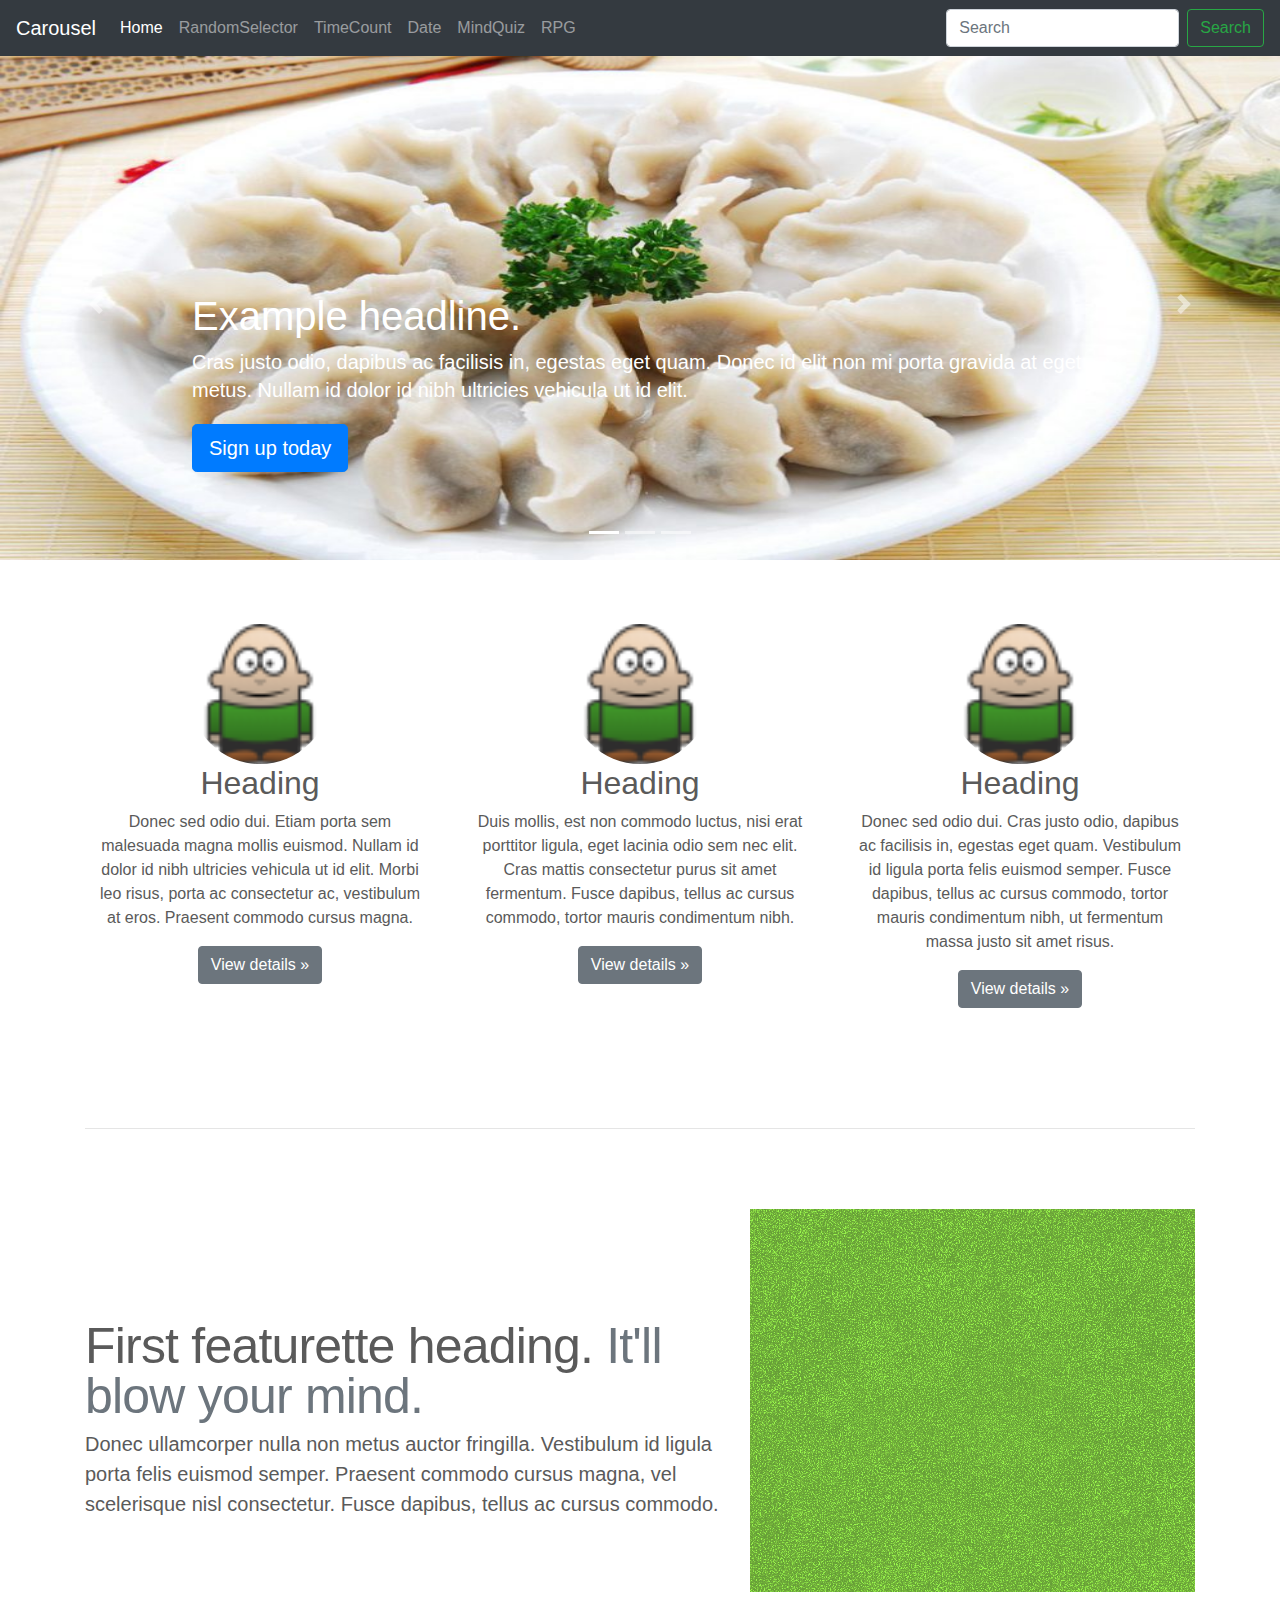
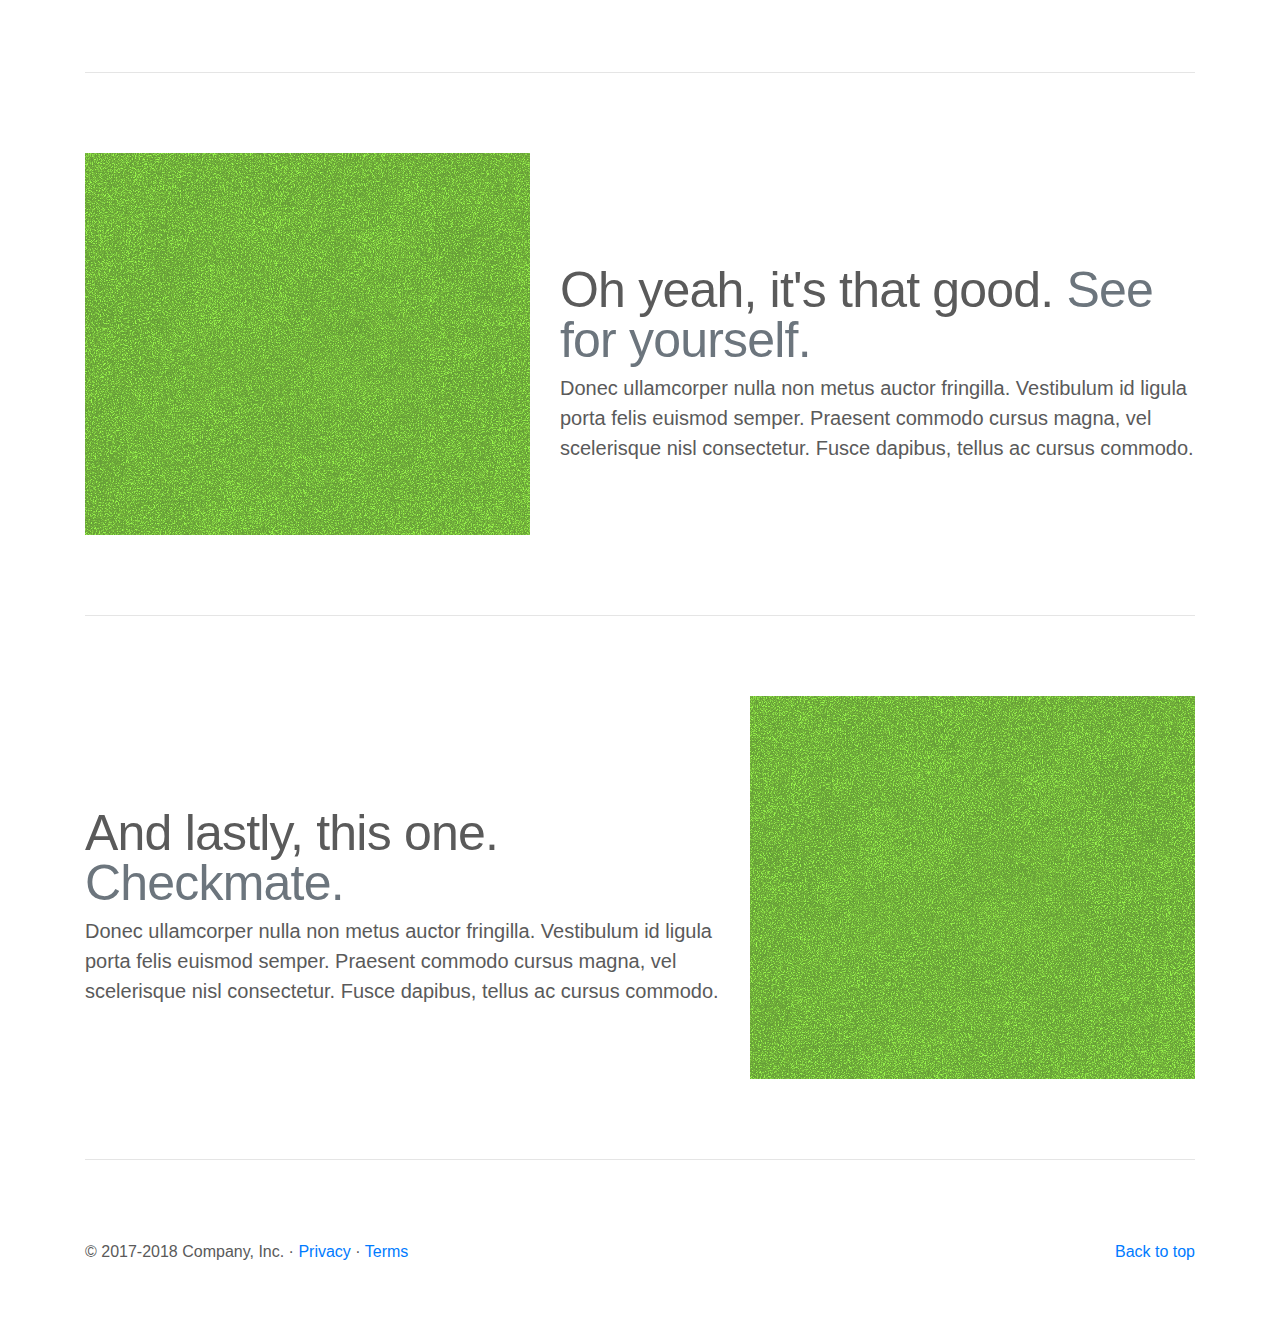
<file: index.html>
<!doctype html>
<html lang="en">
  <head>
    <meta charset="utf-8">
    <meta name="viewport" content="width=device-width, initial-scale=1, shrink-to-fit=no">
    <meta name="description" content="">
    <meta name="author" content="">
    <link rel="icon" href="favicon.ico">

    <title>Carousel Template for Bootstrap</title>

    <!-- Bootstrap core CSS -->
    <link href="dist/css/bootstrap.min.css" rel="stylesheet">

    <!-- Custom styles for this template -->
    <link href="carousel.css" rel="stylesheet">
  </head>
  <body>

    <header>
      <nav class="navbar navbar-expand-md navbar-dark fixed-top bg-dark">
        <a class="navbar-brand" href="#">Carousel</a>
        <button class="navbar-toggler" type="button" data-toggle="collapse" data-target="#navbarCollapse" aria-controls="navbarCollapse" aria-expanded="false" aria-label="Toggle navigation">
          <span class="navbar-toggler-icon"></span>
        </button>
        <div class="collapse navbar-collapse" id="navbarCollapse">
          <ul class="navbar-nav mr-auto">
            <li class="nav-item active">
              <a class="nav-link" href="#">Home <span class="sr-only">(current)</span></a>
            </li>
            <li class="nav-item">
              <a class="nav-link" href="random_selector.html">RandomSelector</a>
            </li>
            <li class="nav-item">
              <a class="nav-link" href="time_count.html">TimeCount</a>
            </li>
            <li class="nav-item">
              <a class="nav-link" href="date.html">Date</a>
            </li>
            <li class="nav-item">
              <a class="nav-link" href="mind_quiz.html">MindQuiz</a>
            </li>
            <li class="nav-item">
              <a class="nav-link" href="rpg.html">RPG</a>
            </li>
          </ul>
          <form class="form-inline mt-2 mt-md-0">
            <input class="form-control mr-sm-2" type="text" placeholder="Search" aria-label="Search">
            <button class="btn btn-outline-success my-2 my-sm-0" type="submit">Search</button>
          </form>
        </div>
      </nav>
    </header>

    <main role="main">

      <div id="myCarousel" class="carousel slide" data-ride="carousel">
        <ol class="carousel-indicators">
          <li data-target="#myCarousel" data-slide-to="0" class="active"></li>
          <li data-target="#myCarousel" data-slide-to="1"></li>
          <li data-target="#myCarousel" data-slide-to="2"></li>
        </ol>
        <div class="carousel-inner">
          <div class="carousel-item active">
            <img class="first-slide" src="image/dumpling.jpg" alt="First slide">
            <div class="container">
              <div class="carousel-caption text-left">
                <h1>Example headline.</h1>
                <p>Cras justo odio, dapibus ac facilisis in, egestas eget quam. Donec id elit non mi porta gravida at eget metus. Nullam id dolor id nibh ultricies vehicula ut id elit.</p>
                <p><a class="btn btn-lg btn-primary" href="#" role="button">Sign up today</a></p>
              </div>
            </div>
          </div>
          <div class="carousel-item">
            <img class="second-slide" src="image/luroufan.jpg" alt="Second slide">
            <div class="container">
              <div class="carousel-caption">
                <h1>Another example headline.</h1>
                <p>Cras justo odio, dapibus ac facilisis in, egestas eget quam. Donec id elit non mi porta gravida at eget metus. Nullam id dolor id nibh ultricies vehicula ut id elit.</p>
                <p><a class="btn btn-lg btn-primary" href="#" role="button">Learn more</a></p>
              </div>
            </div>
          </div>
          <div class="carousel-item">
            <img class="third-slide" src="image/ramen.jpeg" alt="Third slide">
            <div class="container">
              <div class="carousel-caption text-right">
                <h1>One more for good measure.</h1>
                <p>Cras justo odio, dapibus ac facilisis in, egestas eget quam. Donec id elit non mi porta gravida at eget metus. Nullam id dolor id nibh ultricies vehicula ut id elit.</p>
                <p><a class="btn btn-lg btn-primary" href="#" role="button">Browse gallery</a></p>
              </div>
            </div>
          </div>
        </div>
        <a class="carousel-control-prev" href="#myCarousel" role="button" data-slide="prev">
          <span class="carousel-control-prev-icon" aria-hidden="true"></span>
          <span class="sr-only">Previous</span>
        </a>
        <a class="carousel-control-next" href="#myCarousel" role="button" data-slide="next">
          <span class="carousel-control-next-icon" aria-hidden="true"></span>
          <span class="sr-only">Next</span>
        </a>
      </div>


      <!-- Marketing messaging and featurettes
      ================================================== -->
      <!-- Wrap the rest of the page in another container to center all the content. -->

      <div class="container marketing">

        <!-- Three columns of text below the carousel -->
        <div class="row">
          <div class="col-lg-4">
            <img class="rounded-circle" src="/portfolio-1/20210416/man.png" alt="Generic placeholder image" width="140" height="140">
            <h2>Heading</h2>
            <p>Donec sed odio dui. Etiam porta sem malesuada magna mollis euismod. Nullam id dolor id nibh ultricies vehicula ut id elit. Morbi leo risus, porta ac consectetur ac, vestibulum at eros. Praesent commodo cursus magna.</p>
            <p><a class="btn btn-secondary" href="#" role="button">View details &raquo;</a></p>
          </div><!-- /.col-lg-4 -->
          <div class="col-lg-4">
            <img class="rounded-circle" src="/portfolio-1/20210416/man.png" alt="Generic placeholder image" width="140" height="140">
            <h2>Heading</h2>
            <p>Duis mollis, est non commodo luctus, nisi erat porttitor ligula, eget lacinia odio sem nec elit. Cras mattis consectetur purus sit amet fermentum. Fusce dapibus, tellus ac cursus commodo, tortor mauris condimentum nibh.</p>
            <p><a class="btn btn-secondary" href="#" role="button">View details &raquo;</a></p>
          </div><!-- /.col-lg-4 -->
          <div class="col-lg-4">
            <img class="rounded-circle" src="/portfolio-1/20210416/man.png" alt="Generic placeholder image" width="140" height="140">
            <h2>Heading</h2>
            <p>Donec sed odio dui. Cras justo odio, dapibus ac facilisis in, egestas eget quam. Vestibulum id ligula porta felis euismod semper. Fusce dapibus, tellus ac cursus commodo, tortor mauris condimentum nibh, ut fermentum massa justo sit amet risus.</p>
            <p><a class="btn btn-secondary" href="#" role="button">View details &raquo;</a></p>
          </div><!-- /.col-lg-4 -->
        </div><!-- /.row -->


        <!-- START THE FEATURETTES -->

        <hr class="featurette-divider">

        <div class="row featurette">
          <div class="col-md-7">
            <h2 class="featurette-heading">First featurette heading. <span class="text-muted">It'll blow your mind.</span></h2>
            <p class="lead">Donec ullamcorper nulla non metus auctor fringilla. Vestibulum id ligula porta felis euismod semper. Praesent commodo cursus magna, vel scelerisque nisl consectetur. Fusce dapibus, tellus ac cursus commodo.</p>
          </div>
          <div class="col-md-5">
            <img class="featurette-image img-fluid mx-auto" src="images/grasses68.gif" alt="Generic placeholder image">
          </div>
        </div>

        <hr class="featurette-divider">

        <div class="row featurette">
          <div class="col-md-7 order-md-2">
            <h2 class="featurette-heading">Oh yeah, it's that good. <span class="text-muted">See for yourself.</span></h2>
            <p class="lead">Donec ullamcorper nulla non metus auctor fringilla. Vestibulum id ligula porta felis euismod semper. Praesent commodo cursus magna, vel scelerisque nisl consectetur. Fusce dapibus, tellus ac cursus commodo.</p>
          </div>
          <div class="col-md-5 order-md-1">
            <img class="featurette-image img-fluid mx-auto" src="images/grasses68.gif" alt="Generic placeholder image">
          </div>
        </div>

        <hr class="featurette-divider">

        <div class="row featurette">
          <div class="col-md-7">
            <h2 class="featurette-heading">And lastly, this one. <span class="text-muted">Checkmate.</span></h2>
            <p class="lead">Donec ullamcorper nulla non metus auctor fringilla. Vestibulum id ligula porta felis euismod semper. Praesent commodo cursus magna, vel scelerisque nisl consectetur. Fusce dapibus, tellus ac cursus commodo.</p>
          </div>
          <div class="col-md-5">
            <img class="featurette-image img-fluid mx-auto" src="images/grasses68.gif" alt="Generic placeholder image">
          </div>
        </div>

        <hr class="featurette-divider">

        <!-- /END THE FEATURETTES -->

      </div><!-- /.container -->


      <!-- FOOTER -->
      <footer class="container">
        <p class="float-right"><a href="#">Back to top</a></p>
        <p>&copy; 2017-2018 Company, Inc. &middot; <a href="#">Privacy</a> &middot; <a href="#">Terms</a></p>
      </footer>
    </main>

    <!-- Bootstrap core JavaScript
    ================================================== -->
    <!-- Placed at the end of the document so the pages load faster -->
    <script src="https://code.jquery.com/jquery-3.3.1.slim.min.js" integrity="sha384-q8i/X+965DzO0rT7abK41JStQIAqVgRVzpbzo5smXKp4YfRvH+8abtTE1Pi6jizo" crossorigin="anonymous"></script>
    <script>window.jQuery || document.write('<script src="assets/js/vendor/jquery-slim.min.js"><\/script>')</script>
    <script src="assets/js/vendor/popper.min.js"></script>
    <script src="dist/js/bootstrap.min.js"></script>
    <!-- Just to make our placeholder images work. Don't actually copy the next line! -->
    <script src="assets/js/vendor/holder.min.js"></script>
  </body>
</html>
</file>
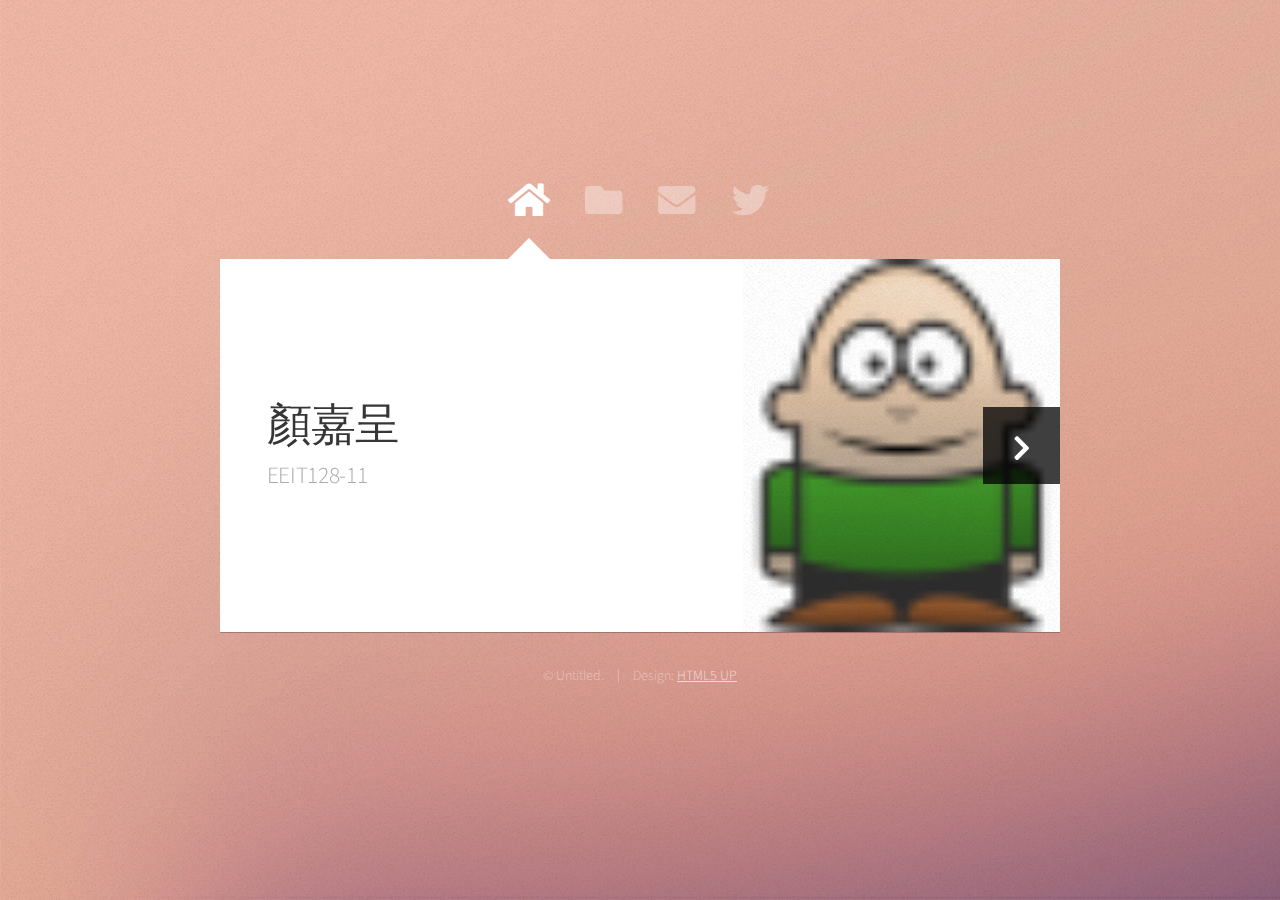
<file: portfolio-1/index.html>
<!DOCTYPE HTML>
<html>
	<head>
		<title>Web Fundamentals Workshop</title>
		<meta charset="utf-8" />
		<meta name="viewport" content="width=device-width, initial-scale=1, user-scalable=no" />
		<link rel="stylesheet" href="assets/css/main.css" />
		<noscript><link rel="stylesheet" href="assets/css/noscript.css" /></noscript>
	</head>
	<body class="is-preload">

		<!-- Wrapper-->
			<div id="wrapper">

				<!-- Nav -->
					<nav id="nav">
						<a href="#" class="icon solid fa-home"><span>Home</span></a>
						<a href="#work" class="icon solid fa-folder"><span>Work</span></a>
						<a href="#contact" class="icon solid fa-envelope"><span>Contact</span></a>
						<a href="https://twitter.com/ajlkn" class="icon brands fa-twitter"><span>Twitter</span></a>
					</nav>

				<!-- Main -->
					<div id="main">

						<!-- Me -->
							<article id="home" class="panel intro">
								<header>
									<h1>顏嘉呈</h1>
									<p>EEIT128-11</p>
								</header>
								<a href="#work" class="jumplink pic">
									<span class="arrow icon solid fa-chevron-right"><span>See my work</span></span>
									<img src="images/man.png" alt="" />
								</a>
							</article>

						<!-- Work -->
							<article id="work" class="panel">
								<header>
									<h2>作品集</h2>
								</header>
								<p>
									JavaScript小練習
								</p>
								<section>
									<div class="row">
										<div class="col-4 col-6-medium col-12-small">
											<a target="_blank" href="20210416/index.html" class="image fit"><img src="images/pic01.png" alt=""></a>
										</div>
										<div class="col-4 col-6-medium col-12-small">
											<a target="_blank" href="2021041601/index.html" class="image fit"><img src="images/pic02.png" alt=""></a>
										</div>
										<div class="col-4 col-6-medium col-12-small">
											<a target="_blank" href="2021041602/index.html" class="image fit"><img src="images/pic03.png" alt=""></a>
										</div>
										<div class="col-4 col-6-medium col-12-small">
											<a target="_blank" href="20210418/index.html" class="image fit"><img src="images/pic04.png" alt=""></a>
										</div>
										<div class="col-4 col-6-medium col-12-small">
											<a target="_blank" href="20210425/index.html" class="image fit"><img src="images/pic05.png" alt=""></a>
										</div>
										<div class="col-4 col-6-medium col-12-small">
											<a target="_blank" href="20210430/index.html" class="image fit"><img src="images/pic06.png" alt=""></a>
										</div>
									</div>
								</section>
							</article>

						<!-- Contact -->
							<article id="contact" class="panel">
								<header>
									<h2>Contact Me</h2>
								</header>
								<form action="#" method="post">
									<div>
										<div class="row">
											<div class="col-6 col-12-medium">
												<input type="text" name="name" placeholder="Name" />
											</div>
											<div class="col-6 col-12-medium">
												<input type="text" name="email" placeholder="Email" />
											</div>
											<div class="col-12">
												<input type="text" name="subject" placeholder="Subject" />
											</div>
											<div class="col-12">
												<textarea name="message" placeholder="Message" rows="6"></textarea>
											</div>
											<div class="col-12">
												<input type="submit" id="mailto" value="Send Message" />
											</div>
										</div>
									</div>
								</form>
							</article>

					</div>

				<!-- Footer -->
					<div id="footer">
						<ul class="copyright">
							<li>&copy; Untitled.</li><li>Design: <a href="http://html5up.net">HTML5 UP</a></li>
						</ul>
					</div>

			</div>

		<!-- Scripts -->
			<script src="assets/js/jquery.min.js"></script>
			<script src="assets/js/browser.min.js"></script>
			<script src="assets/js/breakpoints.min.js"></script>
			<script src="assets/js/util.js"></script>
			<script src="assets/js/main.js"></script>

	</body>
</html>
</file>
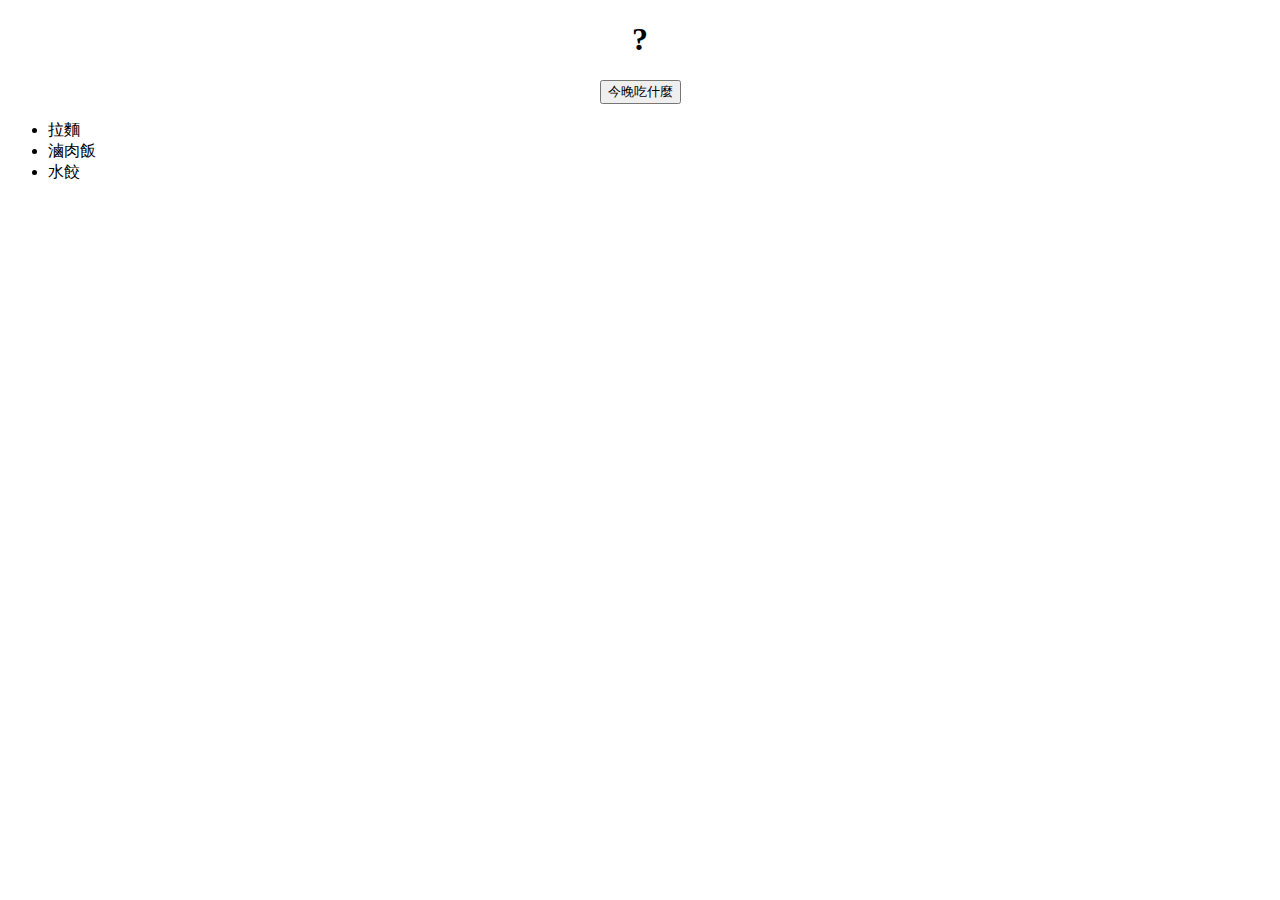
<file: portfolio-1/20210425/index.html>
<!DOCTYPE html>
<html>
    <head>
        <meta charset="utf-8">
        <title></title>
        <link rel="stylesheet" href="style.css">
    </head>
    <body>
        <h1>?</h1>
        <input type="button" value="今晚吃什麼">
        <ul>
            <li title="image/ramen.jpeg">拉麵</li>
            <li title="image/luroufan.jpg">滷肉飯</li>
            <li title="image/dumpling.jpg">水餃</li>
        </ul>
        <img>

        <script src="https://code.jquery.com/jquery-3.6.0.min.js"></script>
        <script src="main.js" ></script>
    </body>
</html>
</file>
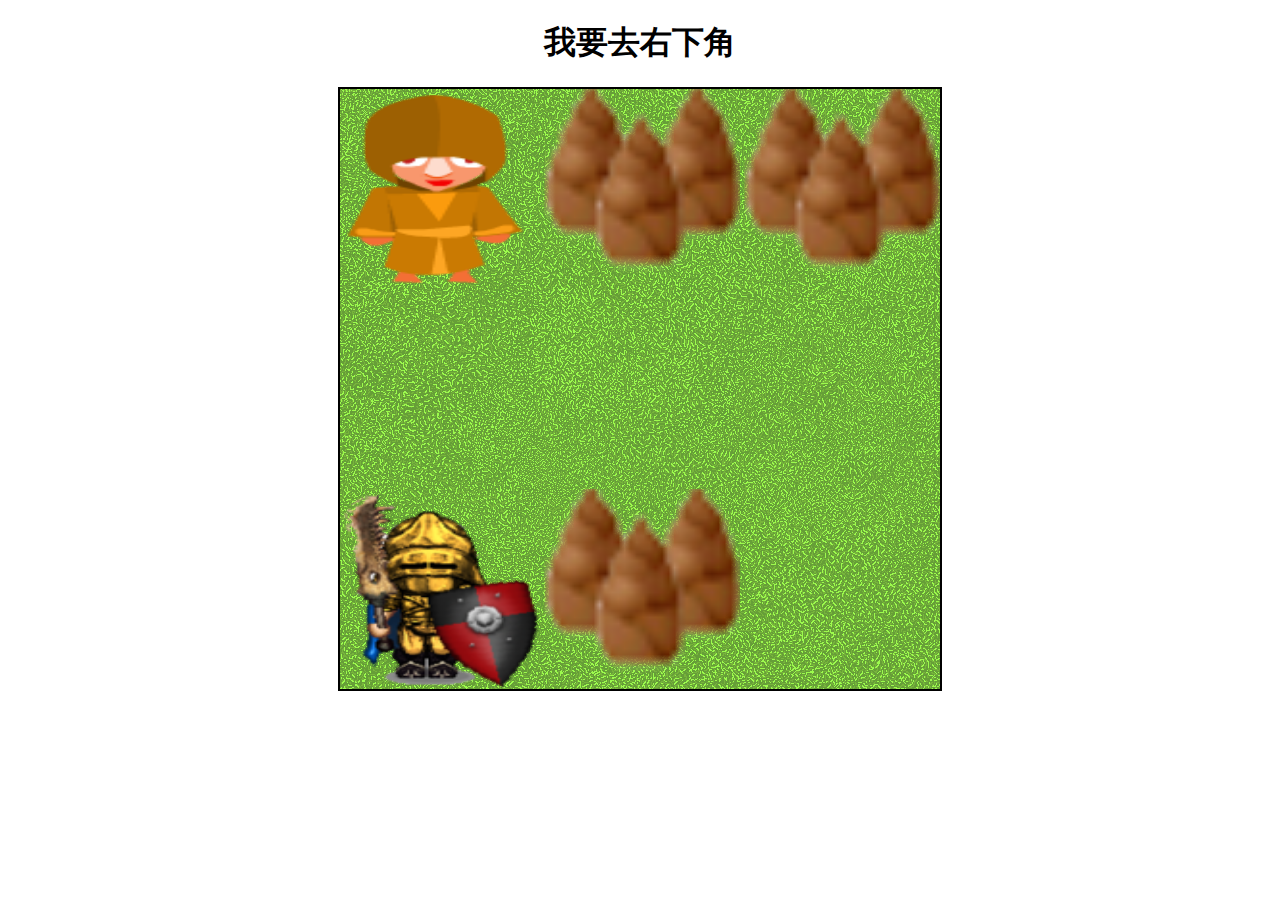
<file: portfolio-1/20210430/index.html>
<!DOCTYPE html>
<html>
    <head>
        <meta charset="utf-8">
        <title></title>
        <link rel="stylesheet" href="style.css">
    </head>
    <body>
        <h1>我要去右下角</h1>
        <div>
            <canvas id="myCanvas" width="600" height="600"></canvas>
            <p id="talkBox"></p>
        </div>
        <script src="https://code.jquery.com/jquery-3.6.0.min.js"></script>
        <script src="main.js"></script>
    </body>
</html>
</file>
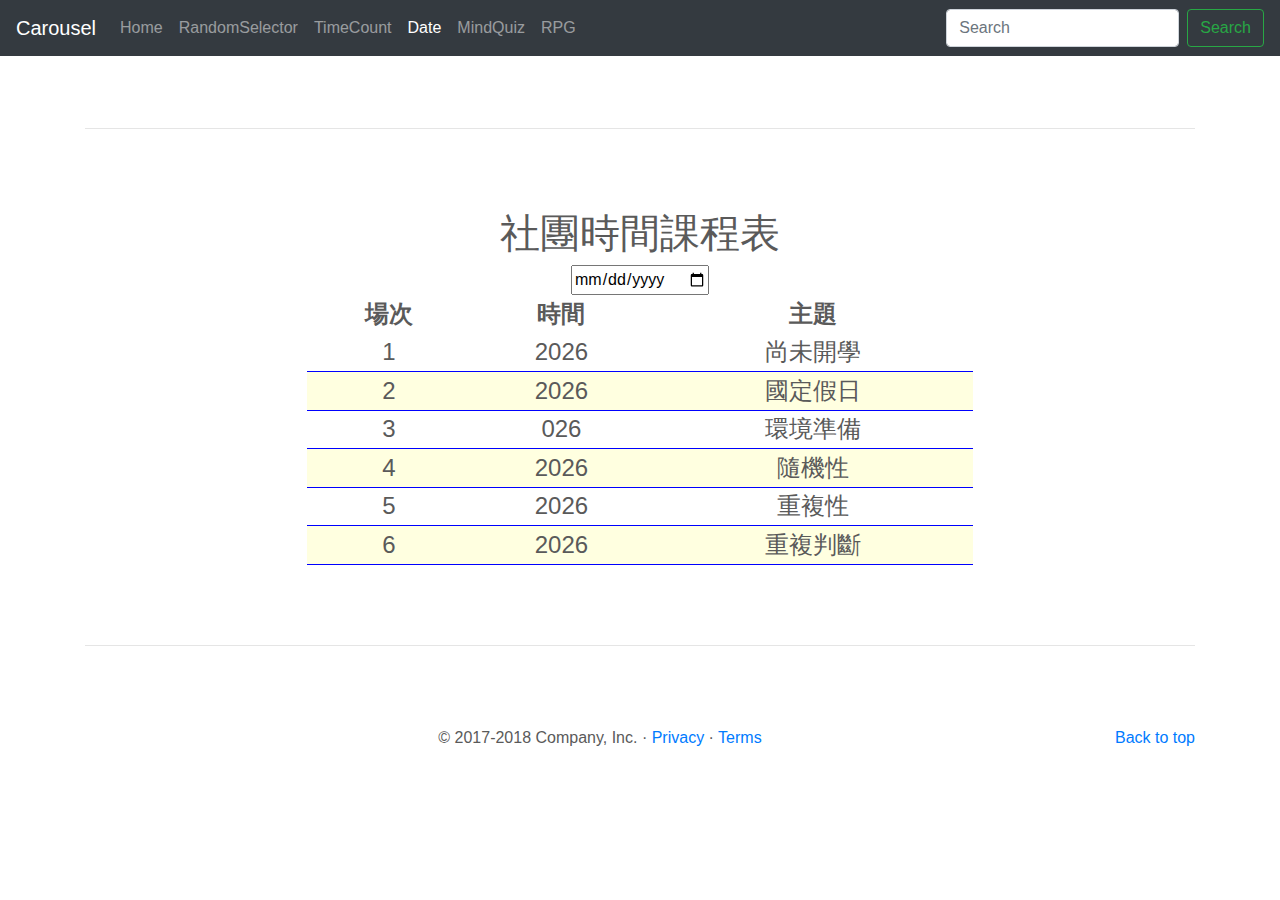
<file: date.html>
<!doctype html>
<html lang="en">
  <head>
    <meta charset="utf-8">
    <meta name="viewport" content="width=device-width, initial-scale=1, shrink-to-fit=no">
    <meta name="description" content="">
    <meta name="author" content="">
    <link rel="icon" href="favicon.ico">

    <title>Carousel Template for Bootstrap</title>

    <!-- Bootstrap core CSS -->
    <link href="dist/css/bootstrap.min.css" rel="stylesheet">
    <link rel="stylesheet" href="CSS/date.css">

    <!-- Custom styles for this template -->
    <link href="carousel.css" rel="stylesheet">
  </head>
  <body>

    <header>
      <nav class="navbar navbar-expand-md navbar-dark fixed-top bg-dark">
        <a class="navbar-brand" href="#">Carousel</a>
        <button class="navbar-toggler" type="button" data-toggle="collapse" data-target="#navbarCollapse" aria-controls="navbarCollapse" aria-expanded="false" aria-label="Toggle navigation">
          <span class="navbar-toggler-icon"></span>
        </button>
        <div class="collapse navbar-collapse" id="navbarCollapse">
          <ul class="navbar-nav mr-auto">
            <li class="nav-item">
              <a class="nav-link" href="index.html">Home</a>
            </li>
            <li class="nav-item">
              <a class="nav-link" href="random_selector.html">RandomSelector</a>
            </li>
            <li class="nav-item">
              <a class="nav-link" href="time_count.html">TimeCount</a>
            </li>
            <li class="nav-item active">
              <a class="nav-link" href="#">Date <span class="sr-only">(current)</span></a>
            </li>
            <li class="nav-item">
                <a class="nav-link" href="mind_quiz.html">MindQuiz</a>
            </li>
            <li class="nav-item">
              <a class="nav-link" href="rpg.html">RPG</a>
            </li>
          </ul>
          <form class="form-inline mt-2 mt-md-0">
            <input class="form-control mr-sm-2" type="text" placeholder="Search" aria-label="Search">
            <button class="btn btn-outline-success my-2 my-sm-0" type="submit">Search</button>
          </form>
        </div>
      </nav>
    </header>

    <main role="main">

      <div class="container marketing">
        <hr class="featurette-divider">
        <h1>社團時間課程表</h1>
        <input type="date" name="daytime">
        <table id="courseTable"></table>
        <script src="https://code.jquery.com/jquery-3.6.0.min.js"></script>
        <script src="JS/topic.js"></script>
        <script src="JS/main_date.js"></script>

        <hr class="featurette-divider">

        <!-- /END THE FEATURETTES -->

      </div><!-- /.container -->


      <!-- FOOTER -->
      <footer class="container">
        <p class="float-right"><a href="#">Back to top</a></p>
        <p>&copy; 2017-2018 Company, Inc. &middot; <a href="#">Privacy</a> &middot; <a href="#">Terms</a></p>
      </footer>
    </main>

    <!-- Bootstrap core JavaScript
    ================================================== -->
    <!-- Placed at the end of the document so the pages load faster -->
    <script src="https://code.jquery.com/jquery-3.3.1.slim.min.js" integrity="sha384-q8i/X+965DzO0rT7abK41JStQIAqVgRVzpbzo5smXKp4YfRvH+8abtTE1Pi6jizo" crossorigin="anonymous"></script>
    <script>window.jQuery || document.write('<script src="assets/js/vendor/jquery-slim.min.js"><\/script>')</script>
    <script src="assets/js/vendor/popper.min.js"></script>
    <script src="dist/js/bootstrap.min.js"></script>
    <!-- Just to make our placeholder images work. Don't actually copy the next line! -->
    <script src="assets/js/vendor/holder.min.js"></script>
  </body>
</html>
</file>
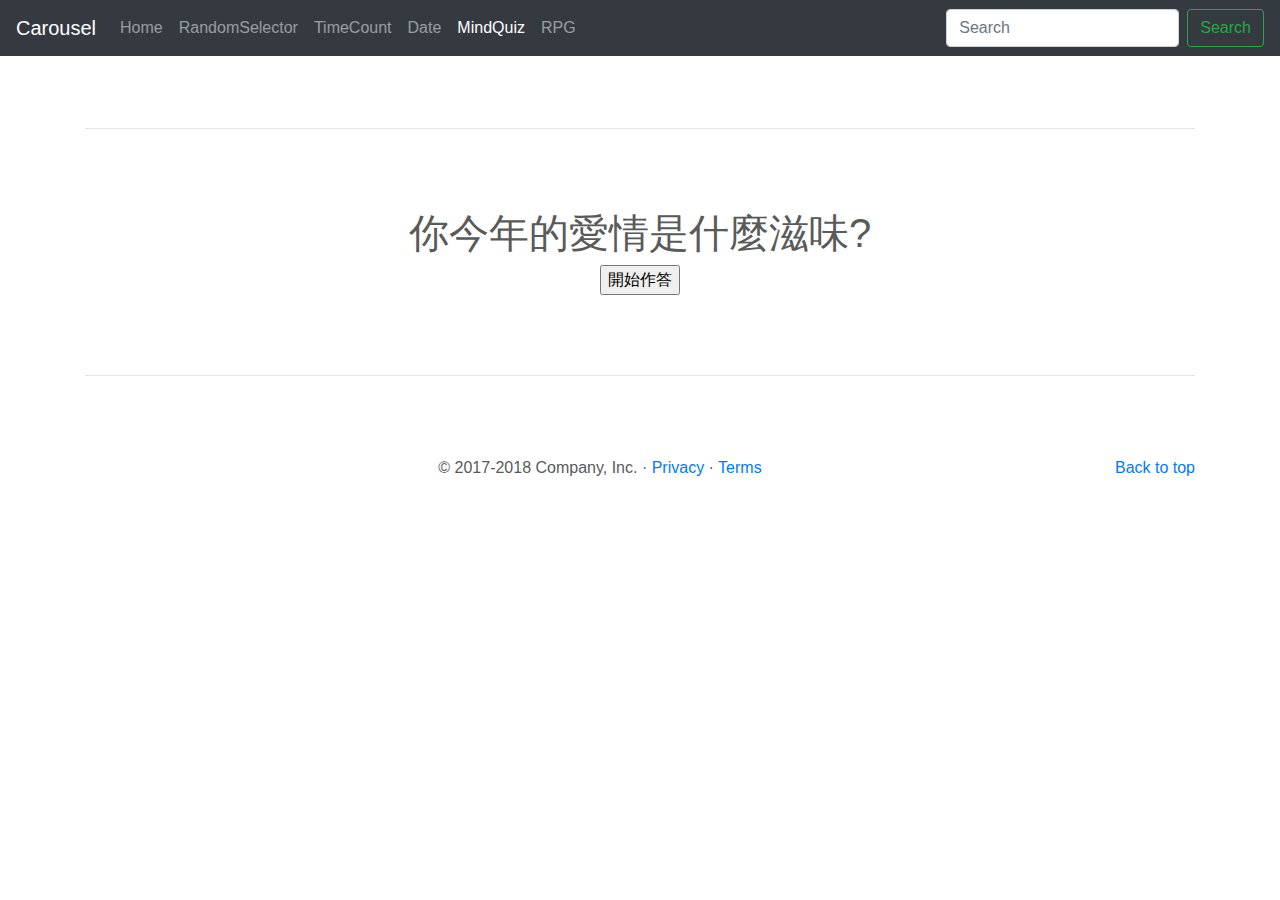
<file: mind_quiz.html>
<!doctype html>
<html lang="en">
  <head>
    <meta charset="utf-8">
    <meta name="viewport" content="width=device-width, initial-scale=1, shrink-to-fit=no">
    <meta name="description" content="">
    <meta name="author" content="">
    <link rel="icon" href="favicon.ico">

    <title>Carousel Template for Bootstrap</title>

    <!-- Bootstrap core CSS -->
    <link href="dist/css/bootstrap.min.css" rel="stylesheet">
    <link href="CSS/mind.css" rel="stylesheet">

    <!-- Custom styles for this template -->
    <link href="carousel.css" rel="stylesheet">
  </head>
  <body>

    <header>
      <nav class="navbar navbar-expand-md navbar-dark fixed-top bg-dark">
        <a class="navbar-brand" href="#">Carousel</a>
        <button class="navbar-toggler" type="button" data-toggle="collapse" data-target="#navbarCollapse" aria-controls="navbarCollapse" aria-expanded="false" aria-label="Toggle navigation">
          <span class="navbar-toggler-icon"></span>
        </button>
        <div class="collapse navbar-collapse" id="navbarCollapse">
          <ul class="navbar-nav mr-auto">
            <li class="nav-item">
              <a class="nav-link" href="index.html">Home</a>
            </li>
            <li class="nav-item">
              <a class="nav-link" href="random_selector.html">RandomSelector</a>
            </li>
            <li class="nav-item">
              <a class="nav-link" href="time_count.html">TimeCount</a>
            </li>
            <li class="nav-item">
              <a class="nav-link" href="date.html">Date</a>
            </li>
            <li class="nav-item active">
              <a class="nav-link" href="#">MindQuiz <span class="sr-only">(current)</span></a>
            </li>
            <li class="nav-item">
              <a class="nav-link" href="rpg.html">RPG</a>
            </li>
          </ul>
          <form class="form-inline mt-2 mt-md-0">
            <input class="form-control mr-sm-2" type="text" placeholder="Search" aria-label="Search">
            <button class="btn btn-outline-success my-2 my-sm-0" type="submit">Search</button>
          </form>
        </div>
      </nav>
    </header>

    <main role="main">

      <div class="container marketing">
        <hr class="featurette-divider">
        <h1>你今年的愛情是什麼滋味?</h1>
        <div>
            <h2 id="question"></h2>
            <div id="options"></div>
        </div>
        <input id="startButton" type="button" value="開始作答">
        <script src="https://code.jquery.com/jquery-3.6.0.min.js"></script>
        <script src="JS/data.js"></script>
        <script src="JS/main_mind.js"></script>

        <hr class="featurette-divider">

        <!-- /END THE FEATURETTES -->

      </div><!-- /.container -->


      <!-- FOOTER -->
      <footer class="container">
        <p class="float-right"><a href="#">Back to top</a></p>
        <p>&copy; 2017-2018 Company, Inc. &middot; <a href="#">Privacy</a> &middot; <a href="#">Terms</a></p>
      </footer>
    </main>

    <!-- Bootstrap core JavaScript
    ================================================== -->
    <!-- Placed at the end of the document so the pages load faster -->
    <script src="https://code.jquery.com/jquery-3.3.1.slim.min.js" integrity="sha384-q8i/X+965DzO0rT7abK41JStQIAqVgRVzpbzo5smXKp4YfRvH+8abtTE1Pi6jizo" crossorigin="anonymous"></script>
    <script>window.jQuery || document.write('<script src="assets/js/vendor/jquery-slim.min.js"><\/script>')</script>
    <script src="assets/js/vendor/popper.min.js"></script>
    <script src="dist/js/bootstrap.min.js"></script>
    <!-- Just to make our placeholder images work. Don't actually copy the next line! -->
    <script src="assets/js/vendor/holder.min.js"></script>
  </body>
</html>
</file>
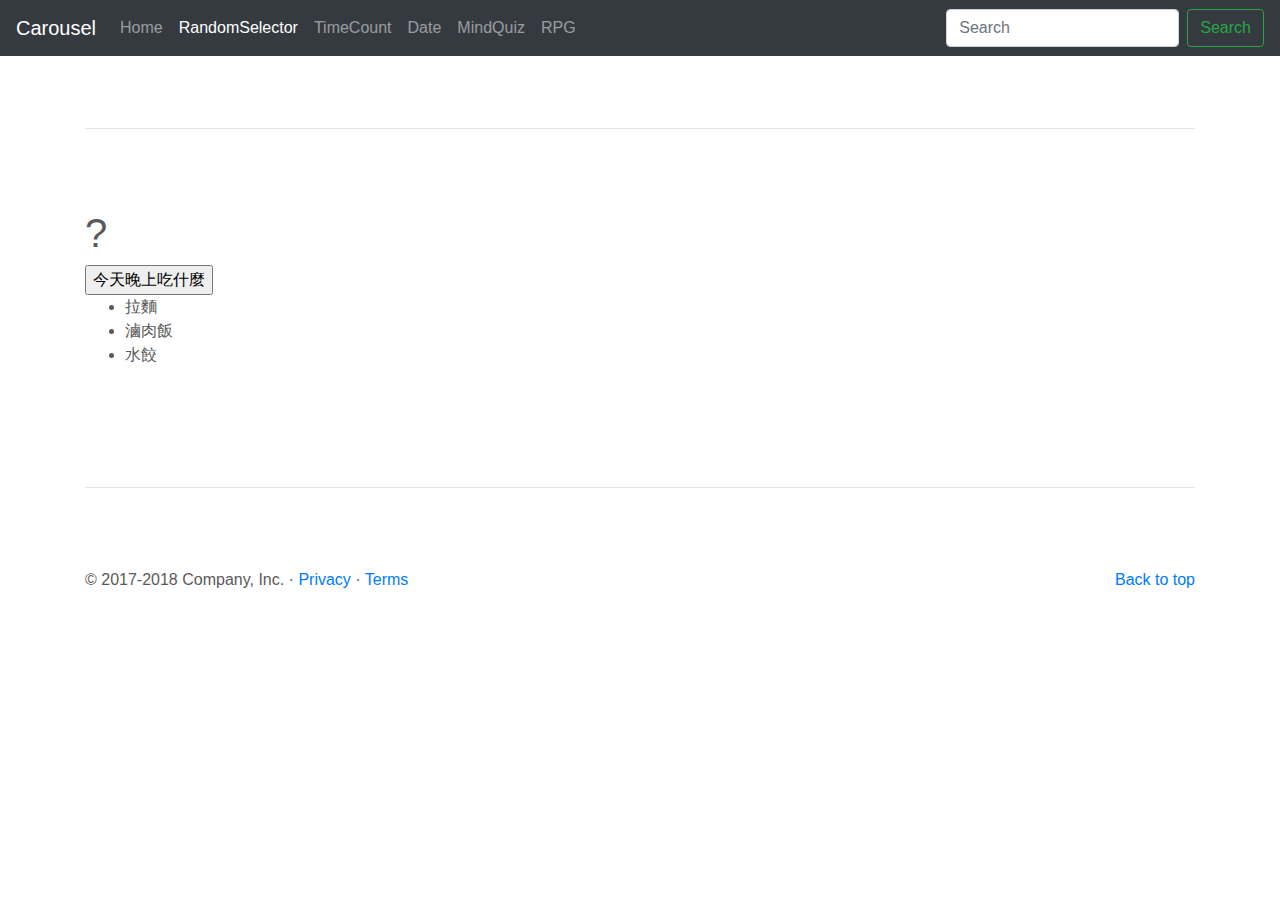
<file: random_selector.html>
<!doctype html>
<html lang="en">
  <head>
    <meta charset="utf-8">
    <meta name="viewport" content="width=device-width, initial-scale=1, shrink-to-fit=no">
    <meta name="description" content="">
    <meta name="author" content="">
    <link rel="icon" href="favicon.ico">

    <title>Carousel Template for Bootstrap</title>

    <!-- Bootstrap core CSS -->
    <link href="dist/css/bootstrap.min.css" rel="stylesheet">
    <link href="CSS/style.css" rel="stylesheet">

    <!-- Custom styles for this template -->
    <link href="carousel.css" rel="stylesheet">
  </head>
  <body>

    <header>
      <nav class="navbar navbar-expand-md navbar-dark fixed-top bg-dark">
        <a class="navbar-brand" href="#">Carousel</a>
        <button class="navbar-toggler" type="button" data-toggle="collapse" data-target="#navbarCollapse" aria-controls="navbarCollapse" aria-expanded="false" aria-label="Toggle navigation">
          <span class="navbar-toggler-icon"></span>
        </button>
        <div class="collapse navbar-collapse" id="navbarCollapse">
          <ul class="navbar-nav mr-auto">
            <li class="nav-item">
              <a class="nav-link" href="index.html">Home </a>
            </li>
            <li class="nav-item active">
              <a class="nav-link" href="#">RandomSelector<span class="sr-only">(current)</span></a>
            </li>
            <li class="nav-item">
              <a class="nav-link" href="time_count.html">TimeCount</a>
            </li>
            <li class="nav-item">
              <a class="nav-link" href="date.html">Date</a>
            </li>
            <li class="nav-item">
              <a class="nav-link" href="mind_quiz.html">MindQuiz</a>
            </li>
            <li class="nav-item">
              <a class="nav-link" href="rpg.html">RPG</a>
            </li>
          </ul>
          <form class="form-inline mt-2 mt-md-0">
            <input class="form-control mr-sm-2" type="text" placeholder="Search" aria-label="Search">
            <button class="btn btn-outline-success my-2 my-sm-0" type="submit">Search</button>
          </form>
        </div>
      </nav>
    </header>

    <main role="main">

      <div class="container marketing">
        <hr class="featurette-divider">
            <h1>?</h1>
            <input type="button" value="今天晚上吃什麼">
            <ul id="choices">
                <li title="image/ramen.jpeg">拉麵</li>
                <li title="image/luroufan.jpg">滷肉飯</li>
                <li title="image/dumpling.jpg">水餃</li>
            </ul>
            <img>
        <hr class="featurette-divider">

        <!-- /END THE FEATURETTES -->

      </div><!-- /.container -->


      <!-- FOOTER -->
      <footer class="container">
        <p class="float-right"><a href="#">Back to top</a></p>
        <p>&copy; 2017-2018 Company, Inc. &middot; <a href="#">Privacy</a> &middot; <a href="#">Terms</a></p>
      </footer>
    </main>

    <!-- Bootstrap core JavaScript
    ================================================== -->
    <!-- Placed at the end of the document so the pages load faster -->
    <script src="https://code.jquery.com/jquery-3.3.1.slim.min.js" integrity="sha384-q8i/X+965DzO0rT7abK41JStQIAqVgRVzpbzo5smXKp4YfRvH+8abtTE1Pi6jizo" crossorigin="anonymous"></script>
    <script>window.jQuery || document.write('<script src="assets/js/vendor/jquery-slim.min.js"><\/script>')</script>
    <script src="assets/js/vendor/popper.min.js"></script>
    <script src="dist/js/bootstrap.min.js"></script>
    <!-- Just to make our placeholder images work. Don't actually copy the next line! -->
    <script src="assets/js/vendor/holder.min.js"></script>
    <script src="https://code.jquery.com/jquery-3.6.0.min.js"></script>
    <script src="JS/main.js"></script>
  </body>
</html>
</file>
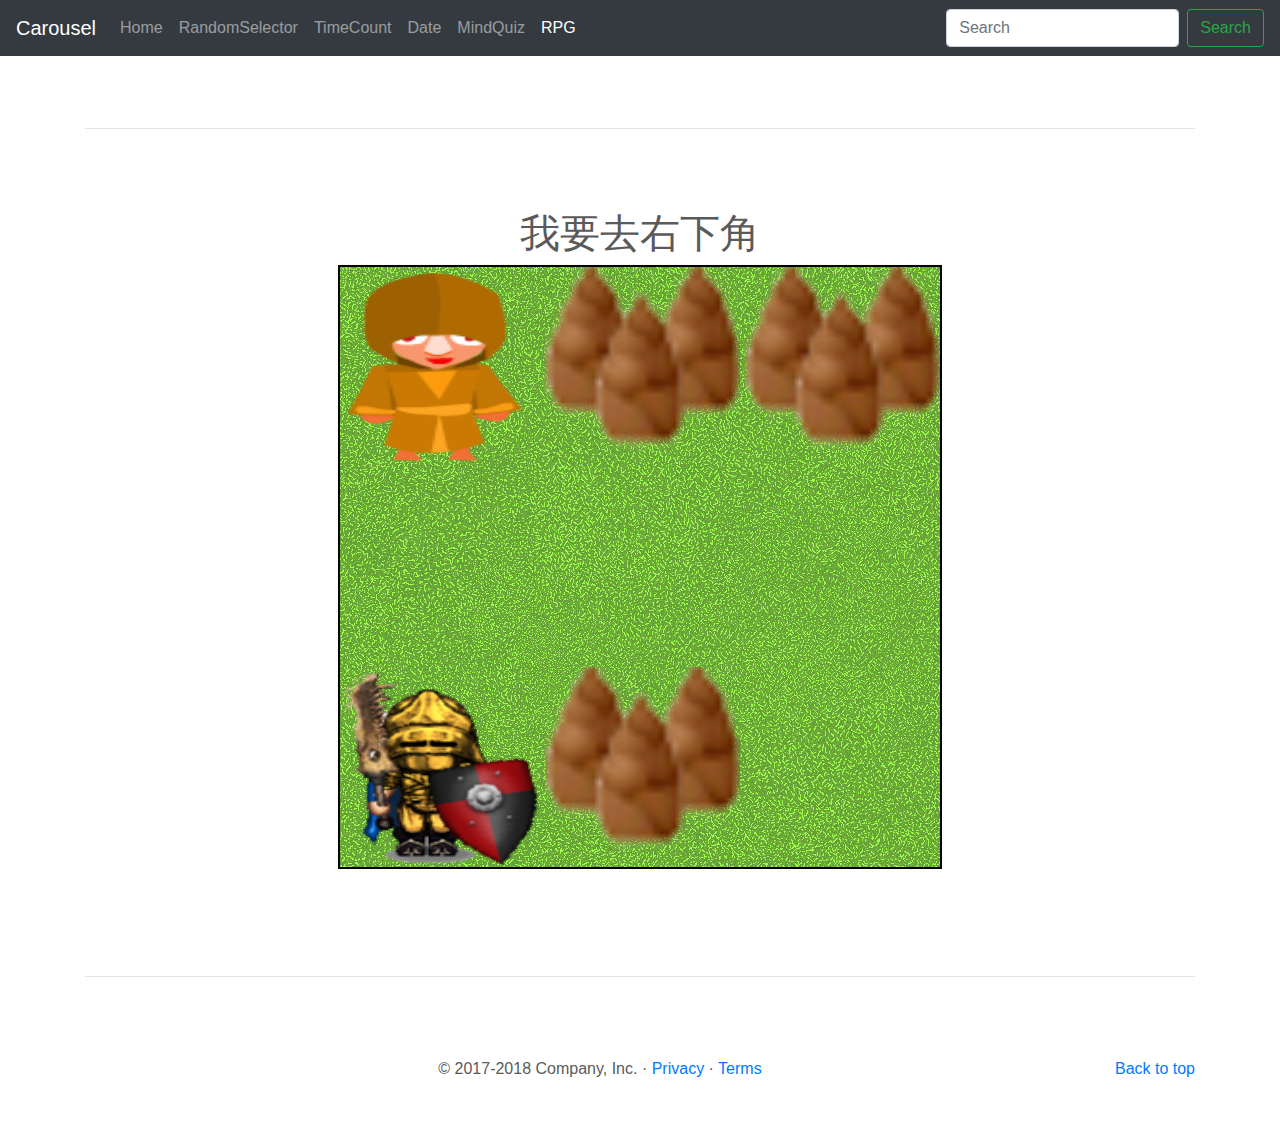
<file: rpg.html>
<!doctype html>
<html lang="en">
  <head>
    <meta charset="utf-8">
    <meta name="viewport" content="width=device-width, initial-scale=1, shrink-to-fit=no">
    <meta name="description" content="">
    <meta name="author" content="">
    <link rel="icon" href="favicon.ico">

    <title>Carousel Template for Bootstrap</title>

    <!-- Bootstrap core CSS -->
    <link href="dist/css/bootstrap.min.css" rel="stylesheet">
    <link href="rpg.css" rel="stylesheet">

    <!-- Custom styles for this template -->
    <link href="carousel.css" rel="stylesheet">
  </head>
  <body>

    <header>
      <nav class="navbar navbar-expand-md navbar-dark fixed-top bg-dark">
        <a class="navbar-brand" href="#">Carousel</a>
        <button class="navbar-toggler" type="button" data-toggle="collapse" data-target="#navbarCollapse" aria-controls="navbarCollapse" aria-expanded="false" aria-label="Toggle navigation">
          <span class="navbar-toggler-icon"></span>
        </button>
        <div class="collapse navbar-collapse" id="navbarCollapse">
          <ul class="navbar-nav mr-auto">
            <li class="nav-item">
              <a class="nav-link" href="index.html">Home</a>
            </li>
            <li class="nav-item">
              <a class="nav-link" href="random_selector.html">RandomSelector</a>
            </li>
            <li class="nav-item">
              <a class="nav-link" href="time_count.html">TimeCount</a>
            </li>
            <li class="nav-item">
              <a class="nav-link" href="date.html">Date</a>
            </li>
            <li class="nav-item">
              <a class="nav-link" href="mind_quiz.html">MindQuiz</a>
            </li>
            <li class="nav-item active">
              <a class="nav-link" href="#">RPG <span class="sr-only">(current)</span></a>
            </li>
          </ul>
          <form class="form-inline mt-2 mt-md-0">
            <input class="form-control mr-sm-2" type="text" placeholder="Search" aria-label="Search">
            <button class="btn btn-outline-success my-2 my-sm-0" type="submit">Search</button>
          </form>
        </div>
      </nav>
    </header>

    <main role="main">

      <div class="container marketing">
        <hr class="featurette-divider">
        <h1>我要去右下角</h1>
        <div>
            <canvas id="myCanvas" width="600" height="600"></canvas>
            <p id="talkBox"></p>
        </div>

        <hr class="featurette-divider">

        <!-- /END THE FEATURETTES -->

      </div><!-- /.container -->


      <!-- FOOTER -->
      <footer class="container">
        <p class="float-right"><a href="#">Back to top</a></p>
        <p>&copy; 2017-2018 Company, Inc. &middot; <a href="#">Privacy</a> &middot; <a href="#">Terms</a></p>
      </footer>
    </main>

    <!-- Bootstrap core JavaScript
    ================================================== -->
    <!-- Placed at the end of the document so the pages load faster -->
    <script src="https://code.jquery.com/jquery-3.3.1.slim.min.js" integrity="sha384-q8i/X+965DzO0rT7abK41JStQIAqVgRVzpbzo5smXKp4YfRvH+8abtTE1Pi6jizo" crossorigin="anonymous"></script>
    <script>window.jQuery || document.write('<script src="assets/js/vendor/jquery-slim.min.js"><\/script>')</script>
    <script src="assets/js/vendor/popper.min.js"></script>
    <script src="dist/js/bootstrap.min.js"></script>
    <!-- Just to make our placeholder images work. Don't actually copy the next line! -->
    <script src="assets/js/vendor/holder.min.js"></script>
    <script src="https://code.jquery.com/jquery-3.6.0.min.js"></script>
    <script src="JS/main_rpg.js"></script>
  </body>
</html>
</file>
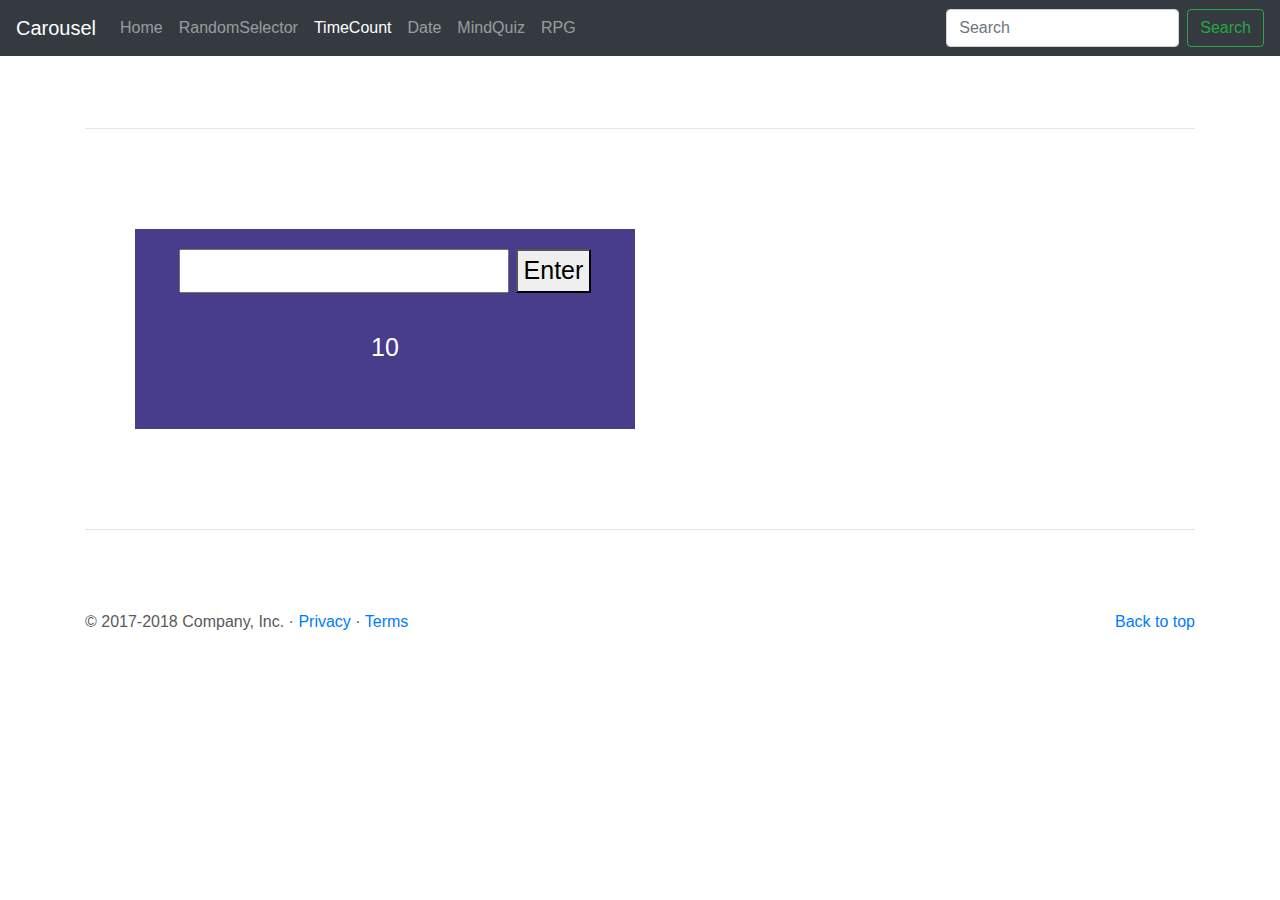
<file: time_count.html>
<!doctype html>
<html lang="en">
  <head>
    <meta charset="utf-8">
    <meta name="viewport" content="width=device-width, initial-scale=1, shrink-to-fit=no">
    <meta name="description" content="">
    <meta name="author" content="">
    <link rel="icon" href="favicon.ico">

    <title>Carousel Template for Bootstrap</title>

    <!-- Bootstrap core CSS -->
    <link href="dist/css/bootstrap.min.css" rel="stylesheet">
    <link href="CSS/time.css" rel="stylesheet">

    <!-- Custom styles for this template -->
    <link href="carousel.css" rel="stylesheet">
  </head>
  <body>

    <header>
      <nav class="navbar navbar-expand-md navbar-dark fixed-top bg-dark">
        <a class="navbar-brand" href="#">Carousel</a>
        <button class="navbar-toggler" type="button" data-toggle="collapse" data-target="#navbarCollapse" aria-controls="navbarCollapse" aria-expanded="false" aria-label="Toggle navigation">
          <span class="navbar-toggler-icon"></span>
        </button>
        <div class="collapse navbar-collapse" id="navbarCollapse">
          <ul class="navbar-nav mr-auto">
            <li class="nav-item">
              <a class="nav-link" href="index.html">Home</a>
            </li>
            <li class="nav-item">
              <a class="nav-link" href="random_selector.html">RandomSelector</a>
            </li>
            <li class="nav-item active">
              <a class="nav-link" href="#">TimeCount <span class="sr-only">(current)</span></a>
            </li>
            <li class="nav-item">
              <a class="nav-link" href="date.html">Date</a>
            </li>
            <li class="nav-item">
              <a class="nav-link" href="mind_quiz.html">MindQuiz</a>
            </li>
            <li class="nav-item">
              <a class="nav-link" href="rpg.html">RPG</a>
            </li>
          </ul>
          <form class="form-inline mt-2 mt-md-0">
            <input class="form-control mr-sm-2" type="text" placeholder="Search" aria-label="Search">
            <button class="btn btn-outline-success my-2 my-sm-0" type="submit">Search</button>
          </form>
        </div>
      </nav>
    </header>

    <main role="main">

      <div class="container marketing">
        <hr class="featurette-divider">
        <div id="time">
            <input id="userInput" type="text">
            <button id="button">Enter</button>
            <p id="hint"></p>
            <div id="timer"></div>
        </div>

        <hr class="featurette-divider">

        <!-- /END THE FEATURETTES -->

      </div><!-- /.container -->


      <!-- FOOTER -->
      <footer class="container">
        <p class="float-right"><a href="#">Back to top</a></p>
        <p>&copy; 2017-2018 Company, Inc. &middot; <a href="#">Privacy</a> &middot; <a href="#">Terms</a></p>
      </footer>
    </main>

    <!-- Bootstrap core JavaScript
    ================================================== -->
    <!-- Placed at the end of the document so the pages load faster -->
    <script src="https://code.jquery.com/jquery-3.3.1.slim.min.js" integrity="sha384-q8i/X+965DzO0rT7abK41JStQIAqVgRVzpbzo5smXKp4YfRvH+8abtTE1Pi6jizo" crossorigin="anonymous"></script>
    <script>window.jQuery || document.write('<script src="assets/js/vendor/jquery-slim.min.js"><\/script>')</script>
    <script src="assets/js/vendor/popper.min.js"></script>
    <script src="dist/js/bootstrap.min.js"></script>
    <!-- Just to make our placeholder images work. Don't actually copy the next line! -->
    <script src="assets/js/vendor/holder.min.js"></script>
    <script src="JS/main_time.js"></script>
  </body>
</html>
</file>
<file: carousel.css>
/* GLOBAL STYLES
-------------------------------------------------- */
/* Padding below the footer and lighter body text */

body {
  padding-top: 3rem;
  padding-bottom: 3rem;
  color: #5a5a5a;
}


/* CUSTOMIZE THE CAROUSEL
-------------------------------------------------- */

/* Carousel base class */
.carousel {
  margin-bottom: 4rem;
}
/* Since positioning the image, we need to help out the caption */
.carousel-caption {
  bottom: 3rem;
  z-index: 10;
}

/* Declare heights because of positioning of img element */
.carousel-item {
  height: 32rem;
  background-color: #777;
}
.carousel-item > img {
  position: absolute;
  top: 0;
  left: 0;
  min-width: 100%;
  height: 32rem;
}


/* MARKETING CONTENT
-------------------------------------------------- */

/* Center align the text within the three columns below the carousel */
.marketing .col-lg-4 {
  margin-bottom: 1.5rem;
  text-align: center;
}
.marketing h2 {
  font-weight: 400;
}
.marketing .col-lg-4 p {
  margin-right: .75rem;
  margin-left: .75rem;
}


/* Featurettes
------------------------- */

.featurette-divider {
  margin: 5rem 0; /* Space out the Bootstrap <hr> more */
}

/* Thin out the marketing headings */
.featurette-heading {
  font-weight: 300;
  line-height: 1;
  letter-spacing: -.05rem;
}


/* RESPONSIVE CSS
-------------------------------------------------- */

@media (min-width: 40em) {
  /* Bump up size of carousel content */
  .carousel-caption p {
    margin-bottom: 1.25rem;
    font-size: 1.25rem;
    line-height: 1.4;
  }

  .featurette-heading {
    font-size: 50px;
  }
}

@media (min-width: 62em) {
  .featurette-heading {
    margin-top: 7rem;
  }
}
</file>
<file: portfolio-1/assets/css/noscript.css>
/* Wrapper */

	#wrapper {
		opacity: 1 !important;
	}

/* Nav */

	#nav a {
		opacity: 1.0;
	}

		#nav a:before, #nav a:after {
			display: none;
		}

		#nav a span {
			top: 0;
			opacity: 1.0;
		}

			#nav a span:after {
				display: none;
			}

/* Main */

	#main {
		background: none;
		box-shadow: none;
	}

		#main > .panel {
			background: #ffffff;
			margin-bottom: 2em;
		}

			#main > .panel:last-child {
				margin-bottom: 0;
			}
</file>
<file: portfolio-1/20210425/style.css>
body{
    text-align: center;
}
li{
    text-align: left;
}
</file>
<file: portfolio-1/20210430/style.css>
body{
    text-align: center;
}

canvas{
    border: 2px solid black;
    background-image: url(images/grasses68.gif);
}

#talkBox{
    height: 20px;
    color: brown;
    font-size: 26px;
    font-weight: bold;
}
</file>
<file: CSS/date.css>
body{
    text-align: center;
}

table{
    width: 60%;
    margin: auto;
    font-size: 1.5em;
}

td{
    border-bottom: 1px solid blue;
    
}

#even{
    background-color: lightyellow;
}
</file>
<file: CSS/mind.css>
body{
    text-align: center;
}
</file>
<file: CSS/style.css>
.container marketing{
    text-align: center;
}
</file>
<file: rpg.css>
body{
    text-align: center;
}

canvas{
    border: 2px solid black;
    background-image: url('/images/grasses68.gif');
    background-color: greenyellow;
}

#talkBox{
    height: 20px;
    color: brown;
    font-size: 26px;
    font-weight: bold;
}
</file>
<file: CSS/time.css>
div#time{
    width: 500px;
    height: 200px;
    margin: 100px 50px;
    text-align: center;
    padding-top: 20px;
    color: white;
    font-size: 25px;
    background-color: darkslateblue;
}
p#hint{
    color: red;
    height: 20px;
}
</file>
<file: portfolio-1/assets/css/main.css>
@import url("https://fonts.googleapis.com/css?family=Source+Sans+Pro:300,400,300italic,400italic");
@import url("fontawesome-all.min.css");

html, body, div, span, applet, object,
iframe, h1, h2, h3, h4, h5, h6, p, blockquote,
pre, a, abbr, acronym, address, big, cite,
code, del, dfn, em, img, ins, kbd, q, s, samp,
small, strike, strong, sub, sup, tt, var, b,
u, i, center, dl, dt, dd, ol, ul, li, fieldset,
form, label, legend, table, caption, tbody,
tfoot, thead, tr, th, td, article, aside,
canvas, details, embed, figure, figcaption,
footer, header, hgroup, menu, nav, output, ruby,
section, summary, time, mark, audio, video {
	margin: 0;
	padding: 0;
	border: 0;
	font-size: 100%;
	font: inherit;
	vertical-align: baseline;}

article, aside, details, figcaption, figure,
footer, header, hgroup, menu, nav, section {
	display: block;}

body {
	line-height: 1;
}

ol, ul {
	list-style: none;
}

blockquote, q {
	quotes: none;
}

	blockquote:before, blockquote:after, q:before, q:after {
		content: '';
		content: none;
	}

table {
	border-collapse: collapse;
	border-spacing: 0;
}

body {
	-webkit-text-size-adjust: none;
}

mark {
	background-color: transparent;
	color: inherit;
}

input::-moz-focus-inner {
	border: 0;
	padding: 0;
}

input, select, textarea {
	-moz-appearance: none;
	-webkit-appearance: none;
	-ms-appearance: none;
	appearance: none;
}

/* Row */

	.row {
		display: flex;
		flex-wrap: wrap;
		box-sizing: border-box;
		align-items: stretch;
	}

		.row > * {
			box-sizing: border-box;
		}

		.row.gtr-uniform > * > :last-child {
			margin-bottom: 0;
		}

		.row.aln-left {
			justify-content: flex-start;
		}

		.row.aln-center {
			justify-content: center;
		}

		.row.aln-right {
			justify-content: flex-end;
		}

		.row.aln-top {
			align-items: flex-start;
		}

		.row.aln-middle {
			align-items: center;
		}

		.row.aln-bottom {
			align-items: flex-end;
		}

		.row > .imp {
			order: -1;
		}

		.row > .col-1 {
			width: 8.33333%;
		}

		.row > .off-1 {
			margin-left: 8.33333%;
		}

		.row > .col-2 {
			width: 16.66667%;
		}

		.row > .off-2 {
			margin-left: 16.66667%;
		}

		.row > .col-3 {
			width: 25%;
		}

		.row > .off-3 {
			margin-left: 25%;
		}

		.row > .col-4 {
			width: 33.33333%;
		}

		.row > .off-4 {
			margin-left: 33.33333%;
		}

		.row > .col-5 {
			width: 41.66667%;
		}

		.row > .off-5 {
			margin-left: 41.66667%;
		}

		.row > .col-6 {
			width: 50%;
		}

		.row > .off-6 {
			margin-left: 50%;
		}

		.row > .col-7 {
			width: 58.33333%;
		}

		.row > .off-7 {
			margin-left: 58.33333%;
		}

		.row > .col-8 {
			width: 66.66667%;
		}

		.row > .off-8 {
			margin-left: 66.66667%;
		}

		.row > .col-9 {
			width: 75%;
		}

		.row > .off-9 {
			margin-left: 75%;
		}

		.row > .col-10 {
			width: 83.33333%;
		}

		.row > .off-10 {
			margin-left: 83.33333%;
		}

		.row > .col-11 {
			width: 91.66667%;
		}

		.row > .off-11 {
			margin-left: 91.66667%;
		}

		.row > .col-12 {
			width: 100%;
		}

		.row > .off-12 {
			margin-left: 100%;
		}

		.row.gtr-0 {
			margin-top: 0em;
			margin-left: 0em;
		}

			.row.gtr-0 > * {
				padding: 0em 0 0 0em;
			}

			.row.gtr-0.gtr-uniform {
				margin-top: 0em;
			}

				.row.gtr-0.gtr-uniform > * {
					padding-top: 0em;
				}

		.row.gtr-25 {
			margin-top: -0.3125em;
			margin-left: -0.3125em;
		}

			.row.gtr-25 > * {
				padding: 0.3125em 0 0 0.3125em;
			}

			.row.gtr-25.gtr-uniform {
				margin-top: -0.3125em;
			}

				.row.gtr-25.gtr-uniform > * {
					padding-top: 0.3125em;
				}

		.row.gtr-50 {
			margin-top: -0.625em;
			margin-left: -0.625em;
		}

			.row.gtr-50 > * {
				padding: 0.625em 0 0 0.625em;
			}

			.row.gtr-50.gtr-uniform {
				margin-top: -0.625em;
			}

				.row.gtr-50.gtr-uniform > * {
					padding-top: 0.625em;
				}

		.row {
			margin-top: -1.25em;
			margin-left: -1.25em;
		}

			.row > * {
				padding: 1.25em 0 0 1.25em;
			}

			.row.gtr-uniform {
				margin-top: -1.25em;
			}

				.row.gtr-uniform > * {
					padding-top: 1.25em;
				}

		.row.gtr-150 {
			margin-top: -1.875em;
			margin-left: -1.875em;
		}

			.row.gtr-150 > * {
				padding: 1.875em 0 0 1.875em;
			}

			.row.gtr-150.gtr-uniform {
				margin-top: -1.875em;
			}

				.row.gtr-150.gtr-uniform > * {
					padding-top: 1.875em;
				}

		.row.gtr-200 {
			margin-top: -2.5em;
			margin-left: -2.5em;
		}

			.row.gtr-200 > * {
				padding: 2.5em 0 0 2.5em;
			}

			.row.gtr-200.gtr-uniform {
				margin-top: -2.5em;
			}

				.row.gtr-200.gtr-uniform > * {
					padding-top: 2.5em;
				}

		@media screen and (max-width: 1680px) {

			.row {
				display: flex;
				flex-wrap: wrap;
				box-sizing: border-box;
				align-items: stretch;
			}

				.row > * {
					box-sizing: border-box;
				}

				.row.gtr-uniform > * > :last-child {
					margin-bottom: 0;
				}

				.row.aln-left {
					justify-content: flex-start;
				}

				.row.aln-center {
					justify-content: center;
				}

				.row.aln-right {
					justify-content: flex-end;
				}

				.row.aln-top {
					align-items: flex-start;
				}

				.row.aln-middle {
					align-items: center;
				}

				.row.aln-bottom {
					align-items: flex-end;
				}

				.row > .imp-xlarge {
					order: -1;
				}

				.row > .col-1-xlarge {
					width: 8.33333%;
				}

				.row > .off-1-xlarge {
					margin-left: 8.33333%;
				}

				.row > .col-2-xlarge {
					width: 16.66667%;
				}

				.row > .off-2-xlarge {
					margin-left: 16.66667%;
				}

				.row > .col-3-xlarge {
					width: 25%;
				}

				.row > .off-3-xlarge {
					margin-left: 25%;
				}

				.row > .col-4-xlarge {
					width: 33.33333%;
				}

				.row > .off-4-xlarge {
					margin-left: 33.33333%;
				}

				.row > .col-5-xlarge {
					width: 41.66667%;
				}

				.row > .off-5-xlarge {
					margin-left: 41.66667%;
				}

				.row > .col-6-xlarge {
					width: 50%;
				}

				.row > .off-6-xlarge {
					margin-left: 50%;
				}

				.row > .col-7-xlarge {
					width: 58.33333%;
				}

				.row > .off-7-xlarge {
					margin-left: 58.33333%;
				}

				.row > .col-8-xlarge {
					width: 66.66667%;
				}

				.row > .off-8-xlarge {
					margin-left: 66.66667%;
				}

				.row > .col-9-xlarge {
					width: 75%;
				}

				.row > .off-9-xlarge {
					margin-left: 75%;
				}

				.row > .col-10-xlarge {
					width: 83.33333%;
				}

				.row > .off-10-xlarge {
					margin-left: 83.33333%;
				}

				.row > .col-11-xlarge {
					width: 91.66667%;
				}

				.row > .off-11-xlarge {
					margin-left: 91.66667%;
				}

				.row > .col-12-xlarge {
					width: 100%;
				}

				.row > .off-12-xlarge {
					margin-left: 100%;
				}

				.row.gtr-0 {
					margin-top: 0em;
					margin-left: 0em;
				}

					.row.gtr-0 > * {
						padding: 0em 0 0 0em;
					}

					.row.gtr-0.gtr-uniform {
						margin-top: 0em;
					}

						.row.gtr-0.gtr-uniform > * {
							padding-top: 0em;
						}

				.row.gtr-25 {
					margin-top: -0.3125em;
					margin-left: -0.3125em;
				}

					.row.gtr-25 > * {
						padding: 0.3125em 0 0 0.3125em;
					}

					.row.gtr-25.gtr-uniform {
						margin-top: -0.3125em;
					}

						.row.gtr-25.gtr-uniform > * {
							padding-top: 0.3125em;
						}

				.row.gtr-50 {
					margin-top: -0.625em;
					margin-left: -0.625em;
				}

					.row.gtr-50 > * {
						padding: 0.625em 0 0 0.625em;
					}

					.row.gtr-50.gtr-uniform {
						margin-top: -0.625em;
					}

						.row.gtr-50.gtr-uniform > * {
							padding-top: 0.625em;
						}

				.row {
					margin-top: -1.25em;
					margin-left: -1.25em;
				}

					.row > * {
						padding: 1.25em 0 0 1.25em;
					}

					.row.gtr-uniform {
						margin-top: -1.25em;
					}

						.row.gtr-uniform > * {
							padding-top: 1.25em;
						}

				.row.gtr-150 {
					margin-top: -1.875em;
					margin-left: -1.875em;
				}

					.row.gtr-150 > * {
						padding: 1.875em 0 0 1.875em;
					}

					.row.gtr-150.gtr-uniform {
						margin-top: -1.875em;
					}

						.row.gtr-150.gtr-uniform > * {
							padding-top: 1.875em;
						}

				.row.gtr-200 {
					margin-top: -2.5em;
					margin-left: -2.5em;
				}

					.row.gtr-200 > * {
						padding: 2.5em 0 0 2.5em;
					}

					.row.gtr-200.gtr-uniform {
						margin-top: -2.5em;
					}

						.row.gtr-200.gtr-uniform > * {
							padding-top: 2.5em;
						}

		}

		@media screen and (max-width: 1280px) {

			.row {
				display: flex;
				flex-wrap: wrap;
				box-sizing: border-box;
				align-items: stretch;
			}

				.row > * {
					box-sizing: border-box;
				}

				.row.gtr-uniform > * > :last-child {
					margin-bottom: 0;
				}

				.row.aln-left {
					justify-content: flex-start;
				}

				.row.aln-center {
					justify-content: center;
				}

				.row.aln-right {
					justify-content: flex-end;
				}

				.row.aln-top {
					align-items: flex-start;
				}

				.row.aln-middle {
					align-items: center;
				}

				.row.aln-bottom {
					align-items: flex-end;
				}

				.row > .imp-large {
					order: -1;
				}

				.row > .col-1-large {
					width: 8.33333%;
				}

				.row > .off-1-large {
					margin-left: 8.33333%;
				}

				.row > .col-2-large {
					width: 16.66667%;
				}

				.row > .off-2-large {
					margin-left: 16.66667%;
				}

				.row > .col-3-large {
					width: 25%;
				}

				.row > .off-3-large {
					margin-left: 25%;
				}

				.row > .col-4-large {
					width: 33.33333%;
				}

				.row > .off-4-large {
					margin-left: 33.33333%;
				}

				.row > .col-5-large {
					width: 41.66667%;
				}

				.row > .off-5-large {
					margin-left: 41.66667%;
				}

				.row > .col-6-large {
					width: 50%;
				}

				.row > .off-6-large {
					margin-left: 50%;
				}

				.row > .col-7-large {
					width: 58.33333%;
				}

				.row > .off-7-large {
					margin-left: 58.33333%;
				}

				.row > .col-8-large {
					width: 66.66667%;
				}

				.row > .off-8-large {
					margin-left: 66.66667%;
				}

				.row > .col-9-large {
					width: 75%;
				}

				.row > .off-9-large {
					margin-left: 75%;
				}

				.row > .col-10-large {
					width: 83.33333%;
				}

				.row > .off-10-large {
					margin-left: 83.33333%;
				}

				.row > .col-11-large {
					width: 91.66667%;
				}

				.row > .off-11-large {
					margin-left: 91.66667%;
				}

				.row > .col-12-large {
					width: 100%;
				}

				.row > .off-12-large {
					margin-left: 100%;
				}

				.row.gtr-0 {
					margin-top: 0em;
					margin-left: 0em;
				}

					.row.gtr-0 > * {
						padding: 0em 0 0 0em;
					}

					.row.gtr-0.gtr-uniform {
						margin-top: 0em;
					}

						.row.gtr-0.gtr-uniform > * {
							padding-top: 0em;
						}

				.row.gtr-25 {
					margin-top: -0.3125em;
					margin-left: -0.3125em;
				}

					.row.gtr-25 > * {
						padding: 0.3125em 0 0 0.3125em;
					}

					.row.gtr-25.gtr-uniform {
						margin-top: -0.3125em;
					}

						.row.gtr-25.gtr-uniform > * {
							padding-top: 0.3125em;
						}

				.row.gtr-50 {
					margin-top: -0.625em;
					margin-left: -0.625em;
				}

					.row.gtr-50 > * {
						padding: 0.625em 0 0 0.625em;
					}

					.row.gtr-50.gtr-uniform {
						margin-top: -0.625em;
					}

						.row.gtr-50.gtr-uniform > * {
							padding-top: 0.625em;
						}

				.row {
					margin-top: -1.25em;
					margin-left: -1.25em;
				}

					.row > * {
						padding: 1.25em 0 0 1.25em;
					}

					.row.gtr-uniform {
						margin-top: -1.25em;
					}

						.row.gtr-uniform > * {
							padding-top: 1.25em;
						}

				.row.gtr-150 {
					margin-top: -1.875em;
					margin-left: -1.875em;
				}

					.row.gtr-150 > * {
						padding: 1.875em 0 0 1.875em;
					}

					.row.gtr-150.gtr-uniform {
						margin-top: -1.875em;
					}

						.row.gtr-150.gtr-uniform > * {
							padding-top: 1.875em;
						}

				.row.gtr-200 {
					margin-top: -2.5em;
					margin-left: -2.5em;
				}

					.row.gtr-200 > * {
						padding: 2.5em 0 0 2.5em;
					}

					.row.gtr-200.gtr-uniform {
						margin-top: -2.5em;
					}

						.row.gtr-200.gtr-uniform > * {
							padding-top: 2.5em;
						}

		}

		@media screen and (max-width: 980px) {

			.row {
				display: flex;
				flex-wrap: wrap;
				box-sizing: border-box;
				align-items: stretch;
			}

				.row > * {
					box-sizing: border-box;
				}

				.row.gtr-uniform > * > :last-child {
					margin-bottom: 0;
				}

				.row.aln-left {
					justify-content: flex-start;
				}

				.row.aln-center {
					justify-content: center;
				}

				.row.aln-right {
					justify-content: flex-end;
				}

				.row.aln-top {
					align-items: flex-start;
				}

				.row.aln-middle {
					align-items: center;
				}

				.row.aln-bottom {
					align-items: flex-end;
				}

				.row > .imp-medium {
					order: -1;
				}

				.row > .col-1-medium {
					width: 8.33333%;
				}

				.row > .off-1-medium {
					margin-left: 8.33333%;
				}

				.row > .col-2-medium {
					width: 16.66667%;
				}

				.row > .off-2-medium {
					margin-left: 16.66667%;
				}

				.row > .col-3-medium {
					width: 25%;
				}

				.row > .off-3-medium {
					margin-left: 25%;
				}

				.row > .col-4-medium {
					width: 33.33333%;
				}

				.row > .off-4-medium {
					margin-left: 33.33333%;
				}

				.row > .col-5-medium {
					width: 41.66667%;
				}

				.row > .off-5-medium {
					margin-left: 41.66667%;
				}

				.row > .col-6-medium {
					width: 50%;
				}

				.row > .off-6-medium {
					margin-left: 50%;
				}

				.row > .col-7-medium {
					width: 58.33333%;
				}

				.row > .off-7-medium {
					margin-left: 58.33333%;
				}

				.row > .col-8-medium {
					width: 66.66667%;
				}

				.row > .off-8-medium {
					margin-left: 66.66667%;
				}

				.row > .col-9-medium {
					width: 75%;
				}

				.row > .off-9-medium {
					margin-left: 75%;
				}

				.row > .col-10-medium {
					width: 83.33333%;
				}

				.row > .off-10-medium {
					margin-left: 83.33333%;
				}

				.row > .col-11-medium {
					width: 91.66667%;
				}

				.row > .off-11-medium {
					margin-left: 91.66667%;
				}

				.row > .col-12-medium {
					width: 100%;
				}

				.row > .off-12-medium {
					margin-left: 100%;
				}

				.row.gtr-0 {
					margin-top: 0em;
					margin-left: 0em;
				}

					.row.gtr-0 > * {
						padding: 0em 0 0 0em;
					}

					.row.gtr-0.gtr-uniform {
						margin-top: 0em;
					}

						.row.gtr-0.gtr-uniform > * {
							padding-top: 0em;
						}

				.row.gtr-25 {
					margin-top: -0.3125em;
					margin-left: -0.3125em;
				}

					.row.gtr-25 > * {
						padding: 0.3125em 0 0 0.3125em;
					}

					.row.gtr-25.gtr-uniform {
						margin-top: -0.3125em;
					}

						.row.gtr-25.gtr-uniform > * {
							padding-top: 0.3125em;
						}

				.row.gtr-50 {
					margin-top: -0.625em;
					margin-left: -0.625em;
				}

					.row.gtr-50 > * {
						padding: 0.625em 0 0 0.625em;
					}

					.row.gtr-50.gtr-uniform {
						margin-top: -0.625em;
					}

						.row.gtr-50.gtr-uniform > * {
							padding-top: 0.625em;
						}

				.row {
					margin-top: -1.25em;
					margin-left: -1.25em;
				}

					.row > * {
						padding: 1.25em 0 0 1.25em;
					}

					.row.gtr-uniform {
						margin-top: -1.25em;
					}

						.row.gtr-uniform > * {
							padding-top: 1.25em;
						}

				.row.gtr-150 {
					margin-top: -1.875em;
					margin-left: -1.875em;
				}

					.row.gtr-150 > * {
						padding: 1.875em 0 0 1.875em;
					}

					.row.gtr-150.gtr-uniform {
						margin-top: -1.875em;
					}

						.row.gtr-150.gtr-uniform > * {
							padding-top: 1.875em;
						}

				.row.gtr-200 {
					margin-top: -2.5em;
					margin-left: -2.5em;
				}

					.row.gtr-200 > * {
						padding: 2.5em 0 0 2.5em;
					}

					.row.gtr-200.gtr-uniform {
						margin-top: -2.5em;
					}

						.row.gtr-200.gtr-uniform > * {
							padding-top: 2.5em;
						}

		}

		@media screen and (max-width: 736px) {

			.row {
				display: flex;
				flex-wrap: wrap;
				box-sizing: border-box;
				align-items: stretch;
			}

				.row > * {
					box-sizing: border-box;
				}

				.row.gtr-uniform > * > :last-child {
					margin-bottom: 0;
				}

				.row.aln-left {
					justify-content: flex-start;
				}

				.row.aln-center {
					justify-content: center;
				}

				.row.aln-right {
					justify-content: flex-end;
				}

				.row.aln-top {
					align-items: flex-start;
				}

				.row.aln-middle {
					align-items: center;
				}

				.row.aln-bottom {
					align-items: flex-end;
				}

				.row > .imp-small {
					order: -1;
				}

				.row > .col-1-small {
					width: 8.33333%;
				}

				.row > .off-1-small {
					margin-left: 8.33333%;
				}

				.row > .col-2-small {
					width: 16.66667%;
				}

				.row > .off-2-small {
					margin-left: 16.66667%;
				}

				.row > .col-3-small {
					width: 25%;
				}

				.row > .off-3-small {
					margin-left: 25%;
				}

				.row > .col-4-small {
					width: 33.33333%;
				}

				.row > .off-4-small {
					margin-left: 33.33333%;
				}

				.row > .col-5-small {
					width: 41.66667%;
				}

				.row > .off-5-small {
					margin-left: 41.66667%;
				}

				.row > .col-6-small {
					width: 50%;
				}

				.row > .off-6-small {
					margin-left: 50%;
				}

				.row > .col-7-small {
					width: 58.33333%;
				}

				.row > .off-7-small {
					margin-left: 58.33333%;
				}

				.row > .col-8-small {
					width: 66.66667%;
				}

				.row > .off-8-small {
					margin-left: 66.66667%;
				}

				.row > .col-9-small {
					width: 75%;
				}

				.row > .off-9-small {
					margin-left: 75%;
				}

				.row > .col-10-small {
					width: 83.33333%;
				}

				.row > .off-10-small {
					margin-left: 83.33333%;
				}

				.row > .col-11-small {
					width: 91.66667%;
				}

				.row > .off-11-small {
					margin-left: 91.66667%;
				}

				.row > .col-12-small {
					width: 100%;
				}

				.row > .off-12-small {
					margin-left: 100%;
				}

				.row.gtr-0 {
					margin-top: 0em;
					margin-left: 0em;
				}

					.row.gtr-0 > * {
						padding: 0em 0 0 0em;
					}

					.row.gtr-0.gtr-uniform {
						margin-top: 0em;
					}

						.row.gtr-0.gtr-uniform > * {
							padding-top: 0em;
						}

				.row.gtr-25 {
					margin-top: -0.3125em;
					margin-left: -0.3125em;
				}

					.row.gtr-25 > * {
						padding: 0.3125em 0 0 0.3125em;
					}

					.row.gtr-25.gtr-uniform {
						margin-top: -0.3125em;
					}

						.row.gtr-25.gtr-uniform > * {
							padding-top: 0.3125em;
						}

				.row.gtr-50 {
					margin-top: -0.625em;
					margin-left: -0.625em;
				}

					.row.gtr-50 > * {
						padding: 0.625em 0 0 0.625em;
					}

					.row.gtr-50.gtr-uniform {
						margin-top: -0.625em;
					}

						.row.gtr-50.gtr-uniform > * {
							padding-top: 0.625em;
						}

				.row {
					margin-top: -1.25em;
					margin-left: -1.25em;
				}

					.row > * {
						padding: 1.25em 0 0 1.25em;
					}

					.row.gtr-uniform {
						margin-top: -1.25em;
					}

						.row.gtr-uniform > * {
							padding-top: 1.25em;
						}

				.row.gtr-150 {
					margin-top: -1.875em;
					margin-left: -1.875em;
				}

					.row.gtr-150 > * {
						padding: 1.875em 0 0 1.875em;
					}

					.row.gtr-150.gtr-uniform {
						margin-top: -1.875em;
					}

						.row.gtr-150.gtr-uniform > * {
							padding-top: 1.875em;
						}

				.row.gtr-200 {
					margin-top: -2.5em;
					margin-left: -2.5em;
				}

					.row.gtr-200 > * {
						padding: 2.5em 0 0 2.5em;
					}

					.row.gtr-200.gtr-uniform {
						margin-top: -2.5em;
					}

						.row.gtr-200.gtr-uniform > * {
							padding-top: 2.5em;
						}

		}

/* Basic */

	html {
		box-sizing: border-box;
	}

	*, *:before, *:after {
		box-sizing: inherit;
	}

	body {
		background-image: url("images/overlay.png"), url("images/bg.jpg");
		background-repeat: repeat, no-repeat;
		background-size: auto, 100% 100%;
		background-attachment: fixed;
		overflow-y: scroll;
	}

		body.is-preload *, body.is-preload *:before, body.is-preload *:after {
			-moz-animation: none !important;
			-webkit-animation: none !important;
			-ms-animation: none !important;
			animation: none !important;
			-moz-transition: none !important;
			-webkit-transition: none !important;
			-ms-transition: none !important;
			transition: none !important;
		}

	body, input, textarea, select {
		font-family: 'Source Sans Pro', sans-serif;
		font-weight: 300;
		color: #777777;
		font-size: 20pt;
		line-height: 1.75em;
	}

		@media screen and (max-width: 1680px) {

			body, input, textarea, select {
				font-size: 15pt;
			}

		}

		@media screen and (max-width: 1280px) {

			body, input, textarea, select {
				font-size: 14pt;
			}

		}

		@media screen and (max-width: 736px) {

			body, input, textarea, select {
				font-size: 12pt;
			}

		}

		@media screen and (max-width: 360px) {

			body, input, textarea, select {
				font-size: 11pt;
			}

		}

	strong, b, h1, h2, h3, h4, h5, h6 {
		font-weight: 400;
		color: #363636;
	}

	h1 {
		font-size: 2.4em;
		letter-spacing: -0.015em;
	}

	h2 {
		font-size: 1.8em;
		letter-spacing: -0.015em;
	}

	h3, h4, h5, h6 {
		font-size: 1.25em;
		letter-spacing: -0.015em;
	}

	@media screen and (max-width: 736px) {

		h1 {
			font-size: 1.75em;
		}

		h2 {
			font-size: 1.375em;
		}

		h3, h4, h5, h6 {
			font-size: 1em;
		}

	}

	blockquote {
		border-left: solid 0.5em #ddd;
		padding: 1em 0 1em 2em;
		font-style: italic;
	}

	em, i {
		font-style: italic;
	}

	hr {
		border: 0;
		border-top: solid 1px #ddd;
		padding: 1.5em 0 0 0;
		margin: 1.75em 0 0 0;
	}

	sub {
		position: relative;
		top: 0.5em;
		font-size: 0.8em;
	}

	sup {
		position: relative;
		top: -0.5em;
		font-size: 0.8em;
	}

	br.clear {
		clear: both;
	}

	p, ul, ol, dl, table, blockquote, form {
		margin-bottom: 2em;
	}

/* Table */

	table {
		width: 100%;
	}

		table.default tbody tr {
			border-bottom: solid 1px #f4f4f4;
		}

		table.default td {
			padding: 0.5em 1em 0.5em 1em;
		}

		table.default th {
			text-align: left;
			font-weight: 400;
			padding: 0.5em 1em 0.5em 1em;
		}

		table.default thead {
			border-bottom: solid 2px #f4f4f4;
		}

/* Form */

	form label {
		display: block;
		font-weight: 400;
		color: #363636;
		margin: 0 0 1em 0;
	}

	form input[type="text"],
	form input[type="email"],
	form input[type="password"],
	form select,
	form textarea {
		-webkit-appearance: none;
		border: 0;
		background: #f4f4f4;
		padding: 0.75em;
		width: 100%;
		-moz-transition: background-color .25s ease-in-out;
		-webkit-transition: background-color .25s ease-in-out;
		-ms-transition: background-color .25s ease-in-out;
		transition: background-color .25s ease-in-out;
	}

		form input[type="text"]:focus,
		form input[type="email"]:focus,
		form input[type="password"]:focus,
		form select:focus,
		form textarea:focus {
			background: #f8f8f8;
		}

	form input[type="text"],
	form input[type="email"],
	form input[type="password"],
	form select {
		line-height: 1.35em;
	}

	form ::-webkit-input-placeholder {
		color: #999;
	}

	form :-moz-placeholder {
		color: #999;
	}

	form ::-moz-placeholder {
		color: #999;
	}

	form :-ms-input-placeholder {
		color: #999;
	}

/* Section/Article */

	section, article {
		margin-bottom: 3em;
	}

		section > :last-child, section:last-child, article > :last-child, article:last-child {
			margin-bottom: 0;
		}

	header {
		margin: 0 0 1.5em 0;
	}

		header > p {
			margin: 0.5em 0 0 0;
			color: #aaa;
		}

		@media screen and (max-width: 736px) {

			header {
				margin: 0 0 1em 0;
			}

		}

/* Image */

	.image {
		display: inline-block;
	}

		.image img {
			display: block;
			width: 100%;
		}

		.image.fit {
			display: block;
			width: 100%;
		}

		.image.featured {
			display: block;
			width: 100%;
			margin: 0 0 2em 0;
		}

		.image.left {
			float: left;
			margin: 0 2em 2em 0;
		}

		.image.centered {
			display: block;
			margin: 0 0 2em 0;
		}

			.image.centered img {
				margin: 0 auto;
				width: auto;
			}

/* Button */

	input[type="button"],
	input[type="submit"],
	input[type="reset"],
	button,
	.button {
		-moz-transition: background-color .25s ease-in-out;
		-webkit-transition: background-color .25s ease-in-out;
		-ms-transition: background-color .25s ease-in-out;
		transition: background-color .25s ease-in-out;
		-webkit-appearance: none;
		display: inline-block;
		background-color: #222222;
		color: #ffffff;
		border: 0;
		cursor: pointer;
		outline: 0;
		padding: 0.7em 1.5em 0.7em 1.5em;
	}

		input[type="button"]:hover,
		input[type="submit"]:hover,
		input[type="reset"]:hover,
		button:hover,
		.button:hover {
			background-color: #333333;
		}

		input[type="button"]:active,
		input[type="submit"]:active,
		input[type="reset"]:active,
		button:active,
		.button:active {
			background-color: #444444;
		}

		input[type="button"].alt,
		input[type="submit"].alt,
		input[type="reset"].alt,
		button.alt,
		.button.alt {
			background-color: #777777;
		}

			input[type="button"].alt:hover,
			input[type="submit"].alt:hover,
			input[type="reset"].alt:hover,
			button.alt:hover,
			.button.alt:hover {
				background-color: #888888;
			}

			input[type="button"].alt:active,
			input[type="submit"].alt:active,
			input[type="reset"].alt:active,
			button.alt:active,
			.button.alt:active {
				background-color: #999999;
			}

		input[type="button"].small,
		input[type="submit"].small,
		input[type="reset"].small,
		button.small,
		.button.small {
			font-size: 0.75em;
		}

		input[type="button"].large,
		input[type="submit"].large,
		input[type="reset"].large,
		button.large,
		.button.large {
			font-size: 1.25em;
			padding: 0.5em 1.25em 0.5em 1.25em;
		}

		input[type="button"].xlarge,
		input[type="submit"].xlarge,
		input[type="reset"].xlarge,
		button.xlarge,
		.button.xlarge {
			font-size: 1.5em;
			padding: 0.5em 1.25em 0.5em 1.25em;
		}

		@media screen and (max-width: 736px) {

			input[type="button"],
			input[type="submit"],
			input[type="reset"],
			button,
			.button {
				width: 100%;
			}

		}

/* List */

	ul {
		list-style: disc;
		padding-left: 1em;
	}

		ul li {
			padding-left: 0.5em;
		}

	ol {
		list-style: decimal;
		padding-left: 1.25em;
	}

		ol li {
			padding-left: 0.25em;
		}

/* Actions */

	ul.actions {
		list-style: none;
		padding-left: 0;
	}

		ul.actions li {
			display: inline-block;
			padding-left: 0;
			margin: 0 0 0 0.5em;
		}

			ul.actions li:first-child {
				margin-left: 0;
			}

		@media screen and (max-width: 736px) {

			ul.actions li {
				display: block;
				margin: 0.75em 0 0 0;
			}

				ul.actions li:first-child {
					margin-top: 0;
				}

		}

/* Icons */

	.icon {
		text-decoration: none;
		position: relative;
		text-decoration: none;
	}

		.icon:before {
			-moz-osx-font-smoothing: grayscale;
			-webkit-font-smoothing: antialiased;
			display: inline-block;
			font-style: normal;
			font-variant: normal;
			text-rendering: auto;
			line-height: 1;
			text-transform: none !important;
			font-family: 'Font Awesome 5 Free';
			font-weight: 400;
		}

		.icon.solid:before {
			font-weight: 900;
		}

		.icon.brands:before {
			font-family: 'Font Awesome 5 Brands';
		}

		.icon:before {
			line-height: inherit;
		}

		.icon > .label {
			display: none;
		}

/* Nav */

	#nav {
		text-align: center;
		height: 4.25em;
		cursor: default;
	}

		#nav a {
			position: relative;
			display: inline-block;
			color: #ffffff;
			width: 1em;
			height: 1em;
			line-height: 0.9em;
			font-size: 2.5em;
			margin: 0 0.25em 0 0.25em;
			opacity: 0.35;
			outline: 0;
			-moz-transition: opacity .25s ease-in-out;
			-webkit-transition: opacity .25s ease-in-out;
			-ms-transition: opacity .25s ease-in-out;
			transition: opacity .25s ease-in-out;
		}

			#nav a.icon:before {
				padding-right: 0;
			}

			#nav a:before {
				font-size: 0.8em;
			}

			#nav a:after {
				content: '';
				display: block;
				position: absolute;
				left: 50%;
				bottom: -0.75em;
				margin-left: -0.5em;
				border-bottom: solid 0em #ffffff;
				border-left: solid 0.5em transparent;
				border-right: solid 0.5em transparent;
				-moz-transition: border-bottom-width .25s ease-in-out;
				-webkit-transition: border-bottom-width .25s ease-in-out;
				-ms-transition: border-bottom-width .25s ease-in-out;
				transition: border-bottom-width .25s ease-in-out;
			}

			#nav a span {
				display: block;
				position: absolute;
				background: #222222;
				color: #ffffff;
				top: -2.75em;
				font-size: 0.3em;
				height: 2.25em;
				line-height: 2.25em;
				left: 50%;
				opacity: 0;
				-moz-transition: opacity .25s ease-in-out;
				-webkit-transition: opacity .25s ease-in-out;
				-ms-transition: opacity .25s ease-in-out;
				transition: opacity .25s ease-in-out;
				width: 5.5em;
				margin-left: -2.75em;
			}

				#nav a span:after {
					content: '';
					display: block;
					position: absolute;
					bottom: -0.4em;
					left: 50%;
					margin-left: -0.6em;
					border-top: solid 0.6em #222222;
					border-left: solid 0.6em transparent;
					border-right: solid 0.6em transparent;
				}

			#nav a:hover {
				opacity: 1.0;
			}

				#nav a:hover span {
					opacity: 1.0;
				}

			#nav a.active {
				opacity: 1.0;
			}

				#nav a.active:after {
					border-bottom-width: 0.5em;
				}

		@media screen and (max-width: 980px) {

			#nav a span {
				display: none;
			}

		}

/* Wrapper */

	#wrapper {
		width: 45em;
		margin: 0 auto;
		min-height: 100vh;
		max-width: 100%;
		padding: 4em 0;
		display: -moz-flex;
		display: -webkit-flex;
		display: -ms-flex;
		display: flex;
		-moz-flex-direction: column;
		-webkit-flex-direction: column;
		-ms-flex-direction: column;
		flex-direction: column;
		-moz-align-items: center;
		-webkit-align-items: center;
		-ms-align-items: center;
		align-items: center;
		-moz-justify-content: center;
		-webkit-justify-content: center;
		-ms-justify-content: center;
		justify-content: center;
		-moz-transition: opacity 1s ease-in-out;
		-webkit-transition: opacity 1s ease-in-out;
		-ms-transition: opacity 1s ease-in-out;
		transition: opacity 1s ease-in-out;
	}

		body.is-preload #wrapper {
			opacity: 0;
		}

		@media screen and (max-width: 1280px) {

			#wrapper {
				padding: 3em 0;
				max-width: calc(100% - 6em);
			}

		}

		@media screen and (max-width: 980px) {

			#wrapper {
				padding: 1.5em 0;
				max-width: calc(100% - 8em);
			}

		}

		@media screen and (max-width: 736px) {

			#wrapper {
				padding: 1em 0;
				max-width: calc(100% - 2em);
			}

		}

		@media screen and (max-width: 360px) {

			#wrapper {
				padding: 1em 0;
				max-width: 100%;
			}

		}

/* Main */

	#main {
		position: relative;
		overflow: hidden;
		width: 100%;
		background: #ffffff;
		box-shadow: 0px 1px 0px 0px rgba(0, 0, 0, 0.25);
		-moz-transition: min-height 0.5s ease-in-out, max-height 0.5s ease-in-out;
		-webkit-transition: min-height 0.5s ease-in-out, max-height 0.5s ease-in-out;
		-ms-transition: min-height 0.5s ease-in-out, max-height 0.5s ease-in-out;
		transition: min-height 0.5s ease-in-out, max-height 0.5s ease-in-out;
	}

		#main > .panel {
			-moz-transition: opacity 0.25s ease-in-out;
			-webkit-transition: opacity 0.25s ease-in-out;
			-ms-transition: opacity 0.25s ease-in-out;
			transition: opacity 0.25s ease-in-out;
			margin-bottom: 0;
			position: relative;
			padding: 3.5em 2.5em 2.5em 2.5em;
			width: 100%;
		}

			#main > .panel.inactive {
				opacity: 0;
			}

			@media screen and (max-width: 736px) {

				#main > .panel {
					padding: 2em 1.5em 1.5em 1.5em;
				}

			}

			#main > .panel.intro {
				padding: 0;
				height: 20em;
				display: -moz-flex;
				display: -webkit-flex;
				display: -ms-flex;
				display: flex;
				-moz-flex-direction: row;
				-webkit-flex-direction: row;
				-ms-flex-direction: row;
				flex-direction: row;
				-moz-align-items: center;
				-webkit-align-items: center;
				-ms-align-items: center;
				align-items: center;
			}

				#main > .panel.intro .pic {
					text-decoration: none;
					position: relative;
					-moz-flex-grow: 0;
					-webkit-flex-grow: 0;
					-ms-flex-grow: 0;
					flex-grow: 0;
					-moz-flex-shrink: 0;
					-webkit-flex-shrink: 0;
					-ms-flex-shrink: 0;
					flex-shrink: 0;
					width: 17em;
					height: 100%;
				}

					#main > .panel.intro .pic:before {
						content: '';
						position: absolute;
						top: 0;
						left: 0;
						background: url("images/overlay.png");
						width: 100%;
						height: 100%;
						z-index: 1;
					}

					#main > .panel.intro .pic img {
						position: relative;
						display: block;
						position: absolute;
						top: 0;
						left: 0;
						width: 100%;
						height: 100%;
						-moz-object-fit: cover;
						-webkit-object-fit: cover;
						-ms-object-fit: cover;
						object-fit: cover;
						-moz-object-position: center;
						-webkit-object-position: center;
						-ms-object-position: center;
						object-position: center;
					}

					#main > .panel.intro .pic .arrow {
						display: block;
						position: absolute;
						right: 0;
						top: 50%;
						margin-top: -1.375em;
						width: 2.75em;
						height: 2.75em;
						background: #000;
						background: rgba(0, 0, 0, 0.75);
						color: #ffffff;
						text-align: center;
						line-height: 2.75em;
						font-size: 1.5em;
						z-index: 1;
						-moz-transition: width .15s ease-in-out, padding-right .15s ease-in-out;
						-webkit-transition: width .15s ease-in-out, padding-right .15s ease-in-out;
						-ms-transition: width .15s ease-in-out, padding-right .15s ease-in-out;
						transition: width .15s ease-in-out, padding-right .15s ease-in-out;
					}

						#main > .panel.intro .pic .arrow:before {
							position: relative;
							padding-right: 0;
							top: 0.125em;
						}

						#main > .panel.intro .pic .arrow span {
							display: block;
							text-indent: -9999px;
						}

					#main > .panel.intro .pic:hover .arrow {
						width: 3em;
						padding-right: 0.25em;
					}

				#main > .panel.intro header {
					-moz-flex-grow: 1;
					-webkit-flex-grow: 1;
					-ms-flex-grow: 1;
					flex-grow: 1;
					-moz-flex-shrink: 1;
					-webkit-flex-shrink: 1;
					-ms-flex-shrink: 1;
					flex-shrink: 1;
					padding: 3.5em 2.5em;
					margin-bottom: 0;
					width: 100%;
				}

					#main > .panel.intro header h1 {
						line-height: 1.25em;
						margin-bottom: 0;
					}

					#main > .panel.intro header p {
						letter-spacing: -0.015em;
						font-size: 1.25em;
						margin: 0.25em 0 0 0;
					}

				@media screen and (max-width: 980px) {

					#main > .panel.intro {
						-moz-flex-direction: column;
						-webkit-flex-direction: column;
						-ms-flex-direction: column;
						flex-direction: column;
						height: auto;
					}

						#main > .panel.intro .pic {
							height: 25em;
							width: 100%;
						}

						#main > .panel.intro header {
							padding: 4em;
							text-align: center;
						}

				}

				@media screen and (max-width: 736px) {

					#main > .panel.intro .pic {
						height: 20em;
					}

					#main > .panel.intro header {
						padding: 2.75em 2em 2.5em 2em;
					}

						#main > .panel.intro header p {
							font-size: 1em;
							margin: 0.25em 0 0 0;
						}

				}

/* Footer */

	#footer {
		color: rgba(255, 255, 255, 0.45);
		text-align: center;
		padding: 2em 0 0 0;
		font-size: 0.75em;
	}

		#footer a {
			color: #ddd;
			color: rgba(255, 255, 255, 0.65);
			-moz-transition: color .25s ease-in-out;
			-webkit-transition: color .25s ease-in-out;
			-ms-transition: color .25s ease-in-out;
			transition: color .25s ease-in-out;
		}

			#footer a:hover {
				color: white;
			}

		#footer .copyright {
			list-style: none;
			padding-left: 0;
		}

			#footer .copyright li {
				display: inline-block;
				padding-left: 1em;
				margin-left: 1em;
				border-left: solid 1px rgba(255, 255, 255, 0.25);
				line-height: 1;
			}

				#footer .copyright li:first-child {
					padding-left: 0;
					margin-left: 0;
					border-left: 0;
				}

		@media screen and (max-width: 736px) {

			#footer .copyright li {
				padding-left: 0.5em;
				margin-left: 0.5em;
			}

		}
</file>
